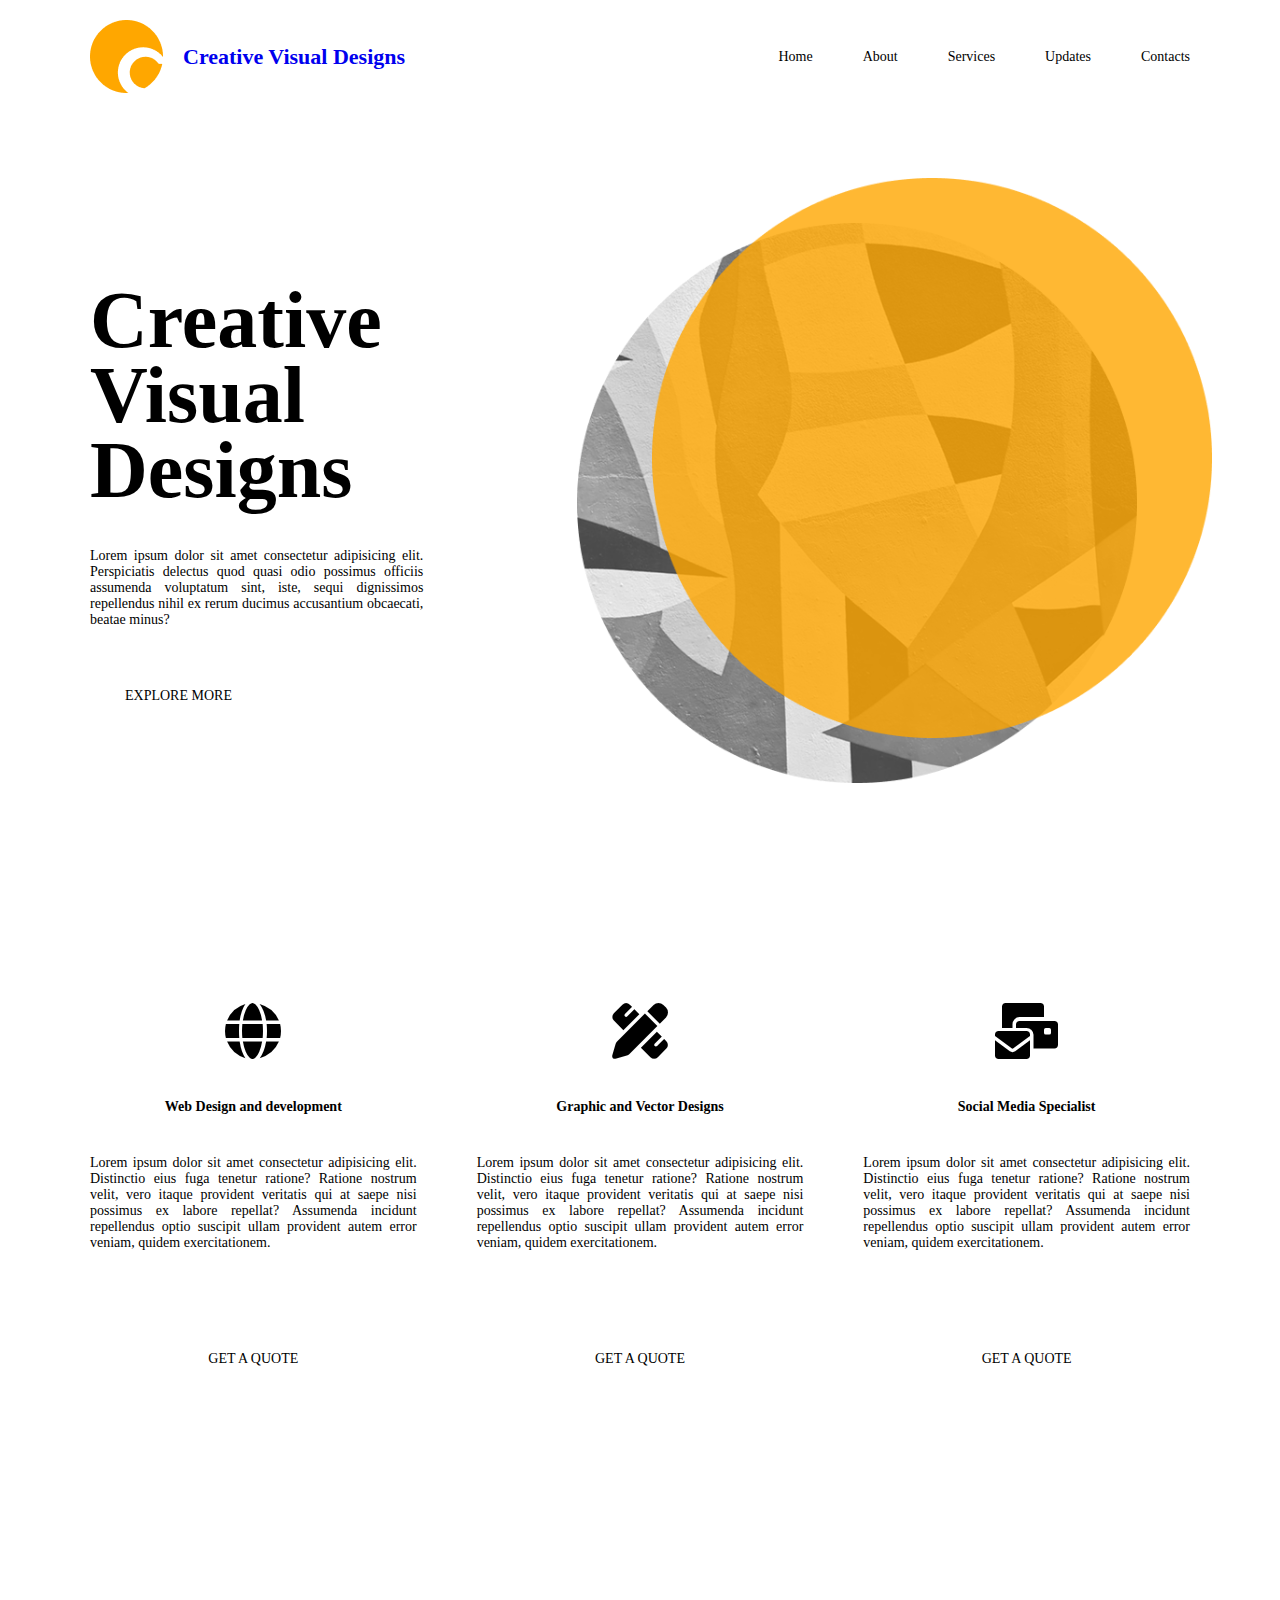
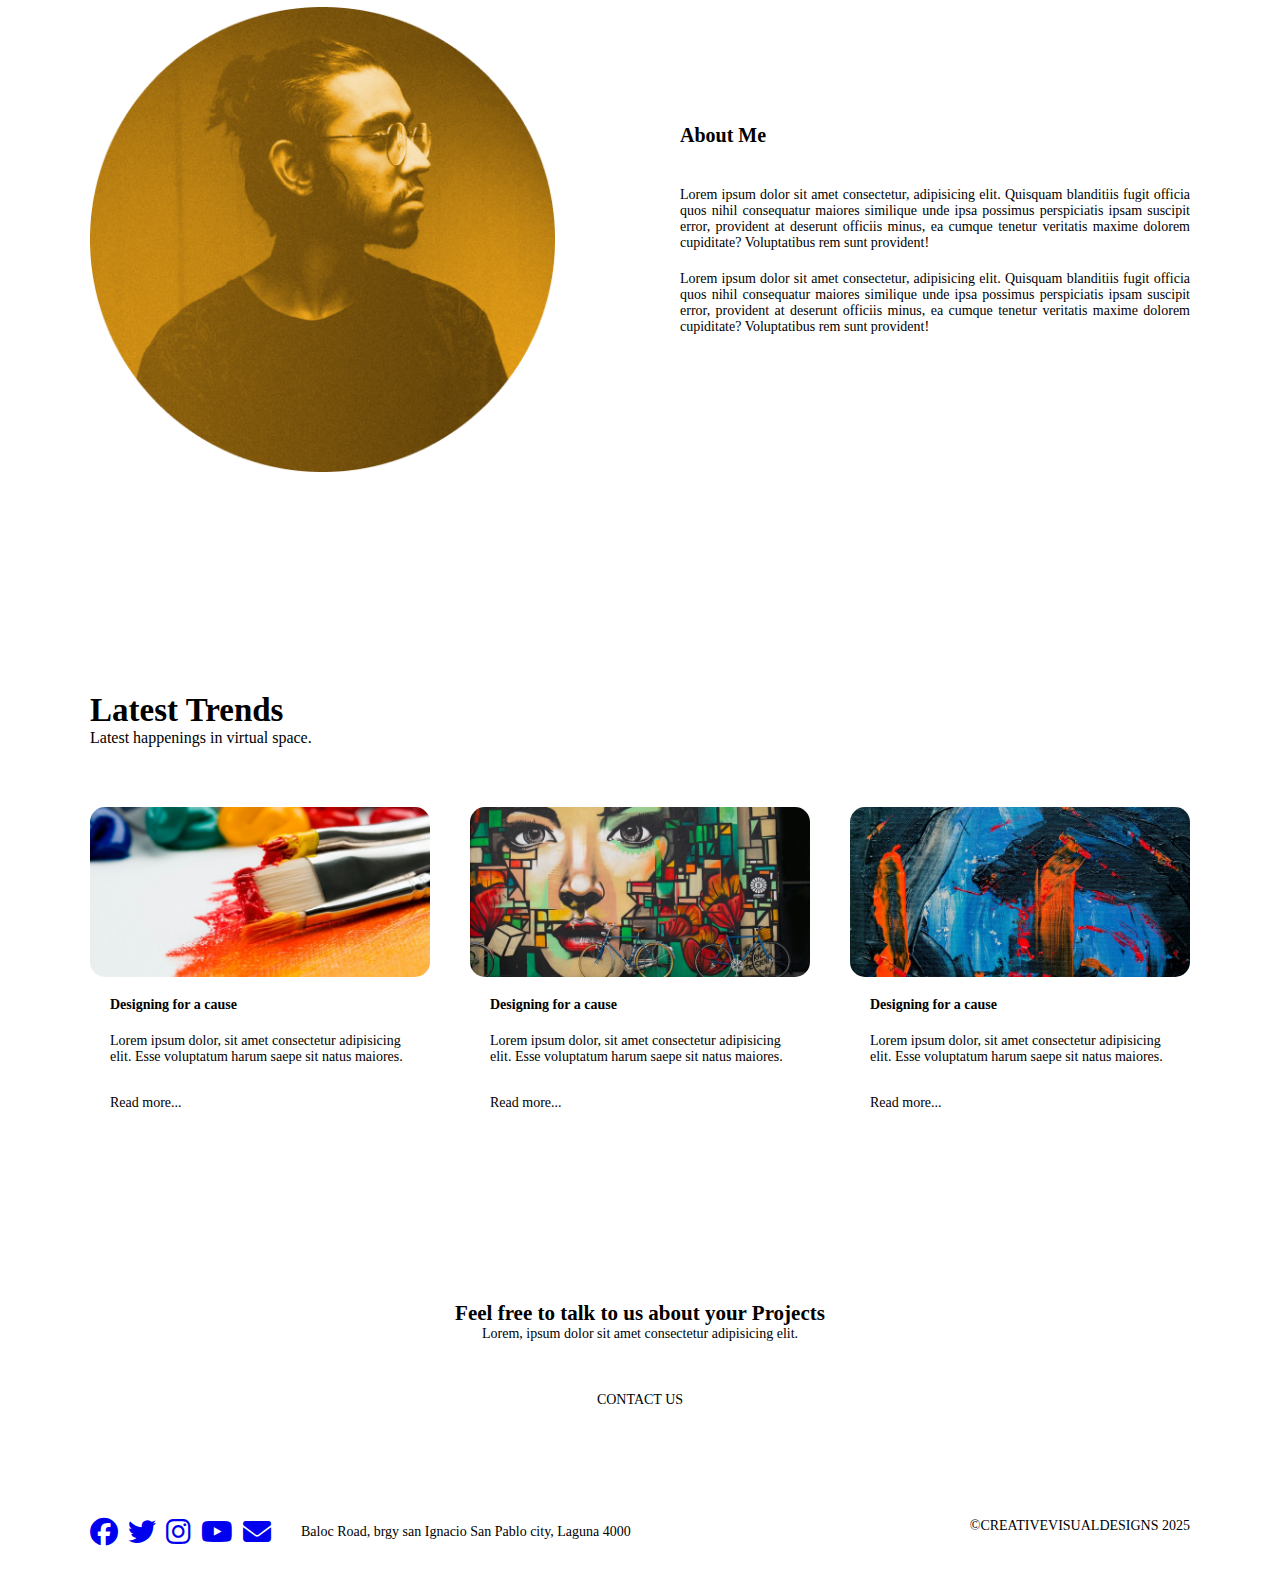
<file: index.html>
<!DOCTYPE html>
<html lang="en">
  <head>
    <meta charset="UTF-8" />
    <link rel="icon" href="./favicon.ico" />
    <meta name="viewport" content="width=device-width, initial-scale=1.0" />
    <meta
      name="description"
      content="Creative Visual Design (CVD) is a platformm for showcasing creative coding projects and visual designs."
    />

    <title>Creative Visual Designs - Homes</title>
    <link rel="stylesheet" href="./style.css" />
    <link
      rel="stylesheet"
      href="https://cdnjs.cloudflare.com/ajax/libs/font-awesome/6.7.2/css/all.min.css"
    />
  </head>

  <body>
    <header>
      <div class="container">
        <div class="navbar">
          <a href="#">
            <div class="navbar__logo">
              <img
                src="./img/Brand.png"
                alt="CVD Logo"
                class="navbar__logo_image"
              />
              <span class="navbar__logo__title">
                Creative <span>Visual</span> Designs
              </span>
            </div>
          </a>
          <nav class="navbar__nav">
            <ul class="navbar__nav__list">
              <li
                class="navbar__nav__list__item navbar__nav__list__item--active"
              >
                <a href="#">Home</a>
              </li>
              <li class="navbar__nav__list__item">
                <a href="#">About</a>
              </li>
              <li class="navbar__nav__list__item">
                <a href="#">Services</a>
              </li>
              <li class="navbar__nav__list__item">
                <a href="#">Updates</a>
              </li>
              <li class="navbar__nav__list__item">
                <a href="#">Contacts</a>
              </li>
            </ul>
          </nav>
          <button class="navbar__burger-button">
            <span></span>
            <span></span>
            <span></span>
          </button>
        </div>
      </div>
    </header>
    <section class="banner">
      <div class="container">
        <div class="banner__wrapper">
          <div class="banner__title">
            <h1>Creative Visual Designs</h1>
            <p>
              Lorem ipsum dolor sit amet consectetur adipisicing elit.
              Perspiciatis delectus quod quasi odio possimus officiis assumenda
              voluptatum sint, iste, sequi dignissimos repellendus nihil ex
              rerum ducimus accusantium obcaecati, beatae minus?
            </p>
            <a class="btn btn--primary" href="#">explore more</a>
          </div>
          <div class="banner__image">
            <img src="./img/banner2.png" alt="Circle Abstract Banner Image" />
            <img src="./img/banner1.png" alt="Yellow Banner Image" />
          </div>
        </div>
      </div>
    </section>

    <section class="services">
      <div class="container">
        <div class="services__wrapper">
          <div class="services__item">
            <i class="fa-solid fa-globe fa-4x"></i>
            <h3>Web Design and development</h3>
            <p>
              Lorem ipsum dolor sit amet consectetur adipisicing elit.
              Distinctio eius fuga tenetur ratione? Ratione nostrum velit, vero
              itaque provident veritatis qui at saepe nisi possimus ex labore
              repellat? Assumenda incidunt repellendus optio suscipit ullam
              provident autem error veniam, quidem exercitationem.
            </p>
            <a href="#" class="btn btn--primary">get a quote</a>
          </div>

          <div class="services__item">
            <i class="fa-solid fa-pen-ruler fa-4x"></i>
            <h3>Graphic and Vector Designs</h3>
            <p>
              Lorem ipsum dolor sit amet consectetur adipisicing elit.
              Distinctio eius fuga tenetur ratione? Ratione nostrum velit, vero
              itaque provident veritatis qui at saepe nisi possimus ex labore
              repellat? Assumenda incidunt repellendus optio suscipit ullam
              provident autem error veniam, quidem exercitationem.
            </p>
            <a href="#" class="btn btn--primary">get a quote</a>
          </div>

          <div class="services__item">
            <i class="fa-solid fa-envelopes-bulk fa-4x"></i>
            <h3>Social Media Specialist</h3>
            <p>
              Lorem ipsum dolor sit amet consectetur adipisicing elit.
              Distinctio eius fuga tenetur ratione? Ratione nostrum velit, vero
              itaque provident veritatis qui at saepe nisi possimus ex labore
              repellat? Assumenda incidunt repellendus optio suscipit ullam
              provident autem error veniam, quidem exercitationem.
            </p>
            <a href="#" class="btn btn--primary">get a quote</a>
          </div>
        </div>
      </div>
    </section>

    <section class="about">
      <div class="container">
        <div class="about__wrapper">
          <div class="about__image">
            <img src="./img/home-about.png" alt="About Image" />
          </div>
          <div class="about__description">
            <h2>About Me</h2>
            <p>
              Lorem ipsum dolor sit amet consectetur, adipisicing elit. Quisquam
              blanditiis fugit officia quos nihil consequatur maiores similique
              unde ipsa possimus perspiciatis ipsam suscipit error, provident at
              deserunt officiis minus, ea cumque tenetur veritatis maxime
              dolorem cupiditate? Voluptatibus rem sunt provident!
            </p>
            <p>
              Lorem ipsum dolor sit amet consectetur, adipisicing elit. Quisquam
              blanditiis fugit officia quos nihil consequatur maiores similique
              unde ipsa possimus perspiciatis ipsam suscipit error, provident at
              deserunt officiis minus, ea cumque tenetur veritatis maxime
              dolorem cupiditate? Voluptatibus rem sunt provident!
            </p>
          </div>
        </div>
      </div>
    </section>

    <section class="trends">
      <div class="container">
        <div class="trends__title">
          <h2>Latest Trends</h2>
          <p>Latest happenings in virtual space.</p>
        </div>
        <div class="trends__wrapper">
          <div class="article-card">
            <div class="article-card__image">
              <img src="./img/trend1.png" alt="Picture of a paint brush" />
            </div>
            <div class="article-card__description">
              <h3>Designing for a cause</h3>
              <p>
                Lorem ipsum dolor, sit amet consectetur adipisicing elit. Esse
                voluptatum harum saepe sit natus maiores.
              </p>
              <a href="#">Read more...</a>
            </div>
          </div>
          <div class="article-card">
            <div class="article-card__image">
              <img
                src="./img/trend2.png"
                alt="Picture of a girl in a painting"
              />
            </div>
            <div class="article-card__description">
              <h3>Designing for a cause</h3>
              <p>
                Lorem ipsum dolor, sit amet consectetur adipisicing elit. Esse
                voluptatum harum saepe sit natus maiores.
              </p>
              <a href="#">Read more...</a>
            </div>
          </div>
          <div class="article-card">
            <div class="article-card__image">
              <img src="./img/trend3.png" alt="Picture of a painting" />
            </div>
            <div class="article-card__description">
              <h3>Designing for a cause</h3>
              <p>
                Lorem ipsum dolor, sit amet consectetur adipisicing elit. Esse
                voluptatum harum saepe sit natus maiores.
              </p>
              <a href="#">Read more...</a>
            </div>
          </div>
        </div>
      </div>
    </section>

    <section class="contact-us">
      <div class="container">
        <h2>Feel free to talk to us about your Projects</h2>
        <p>Lorem, ipsum dolor sit amet consectetur adipisicing elit.</p>
        <a class="btn btn--dark" href="#">contact us</a>
      </div>
    </section>

    <footer>
      <div class="container">
        <div class="footer">
          <div class="footer__contact">
            <div class="footer__social-media-list">
              <ul>
                <li>
                  <a href="#">
                    <i class="fa-brands fa-facebook fa-2x"></i>
                  </a>
                </li>
                <li>
                  <a href="#">
                    <i class="fa-brands fa-twitter fa-2x"></i>
                  </a>
                </li>
                <li>
                  <a href="#">
                    <i class="fa-brands fa-instagram fa-2x"></i>
                  </a>
                </li>
                <li>
                  <a href="#">
                    <i class="fa-brands fa-youtube fa-2x"></i>
                  </a>
                </li>
                <li>
                  <a href="#">
                    <i class="fa-solid fa-envelope fa-2x"></i>
                  </a>
                </li>
              </ul>
            </div>
            <div class="footer__office-address">
              <p>Baloc Road, brgy san Ignacio San Pablo city, Laguna 4000</p>
            </div>
          </div>
          <div class="footer__trademark">
            <p>&copy;CREATIVEVISUALDESIGNS 2025</p>
          </div>
        </div>
      </div>
    </footer>
    <script>
      const burgerButton = document.querySelector(".navbar__burger-button");
      const nav = document.querySelector(".navbar__nav");
      const body = document.body;

      console.log(burgerButton);
      console.log(nav);
      console.log(body);

      burgerButton.addEventListener("click", () => {
        burgerButton.classList.toggle("open");
        nav.classList.toggle("open");
        body.classList.toggle("no-scroll");
      });
    </script>
  </body>
</html>
</file>
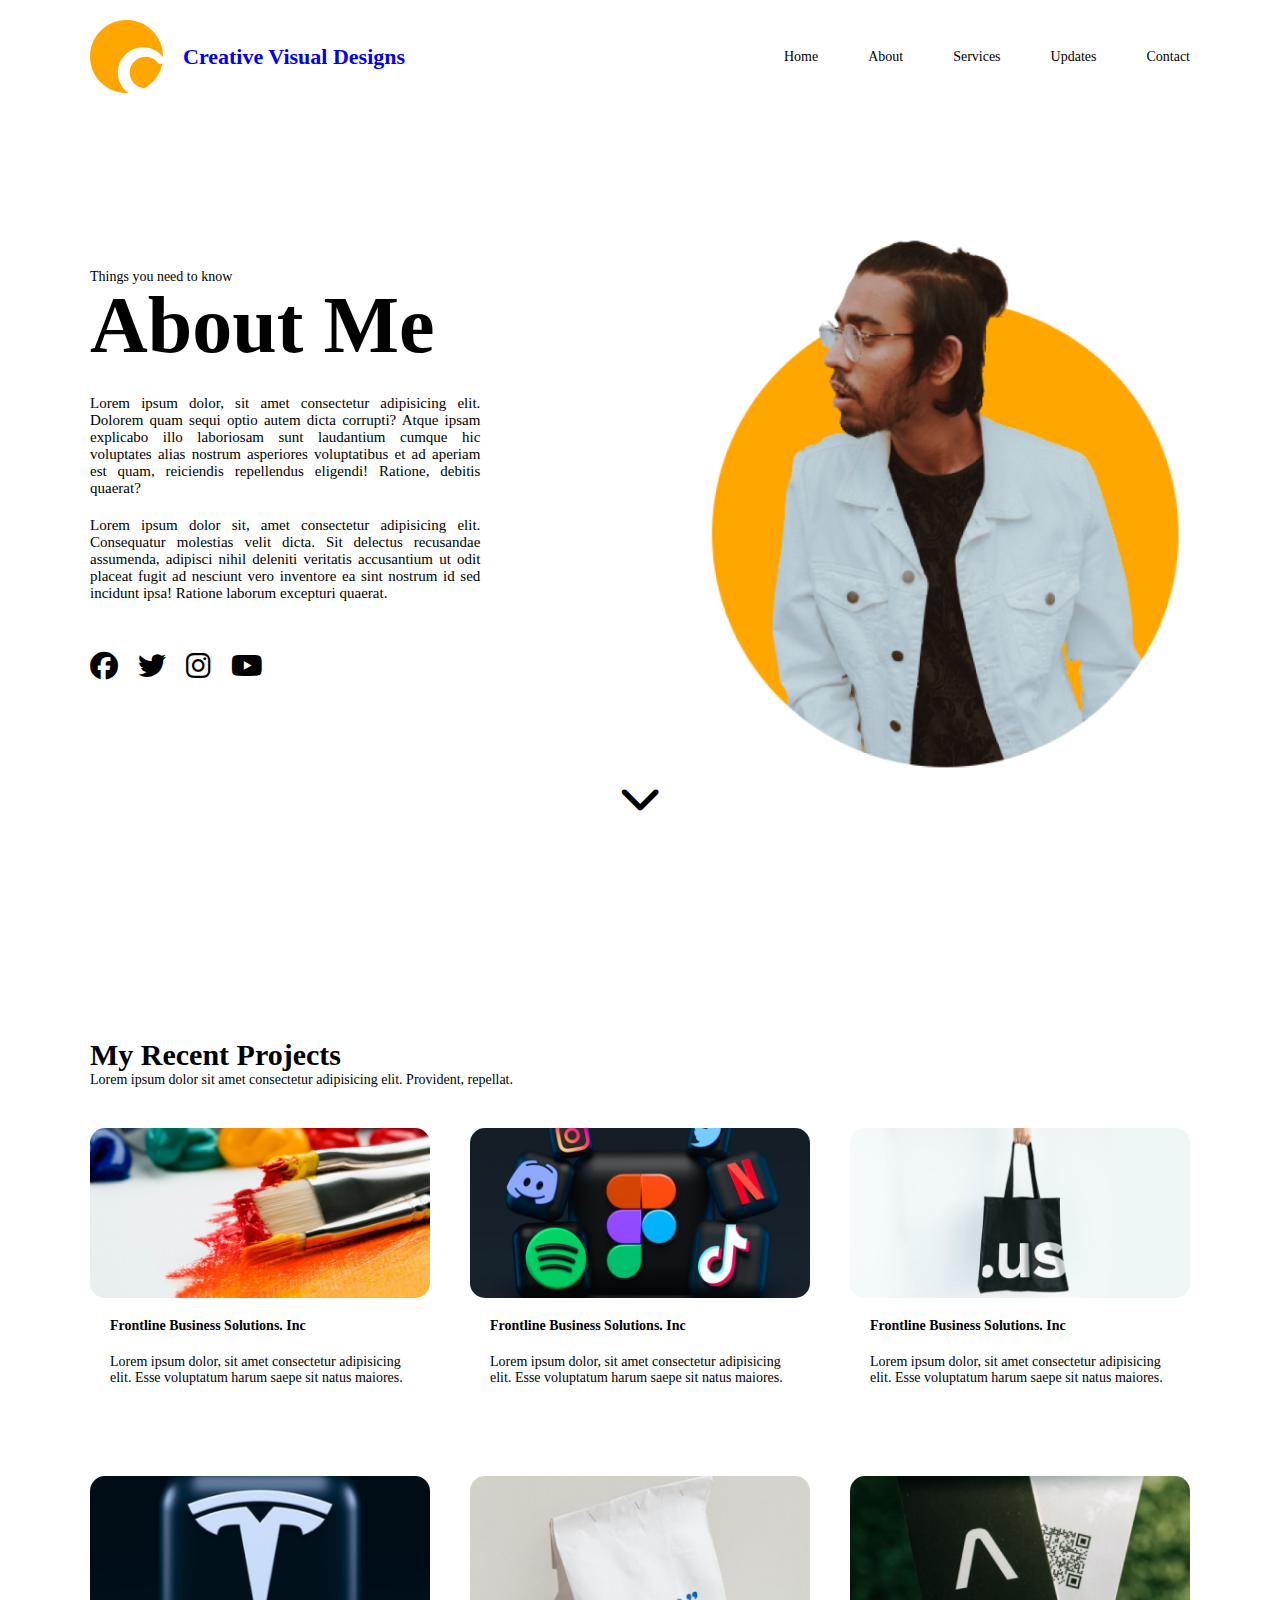
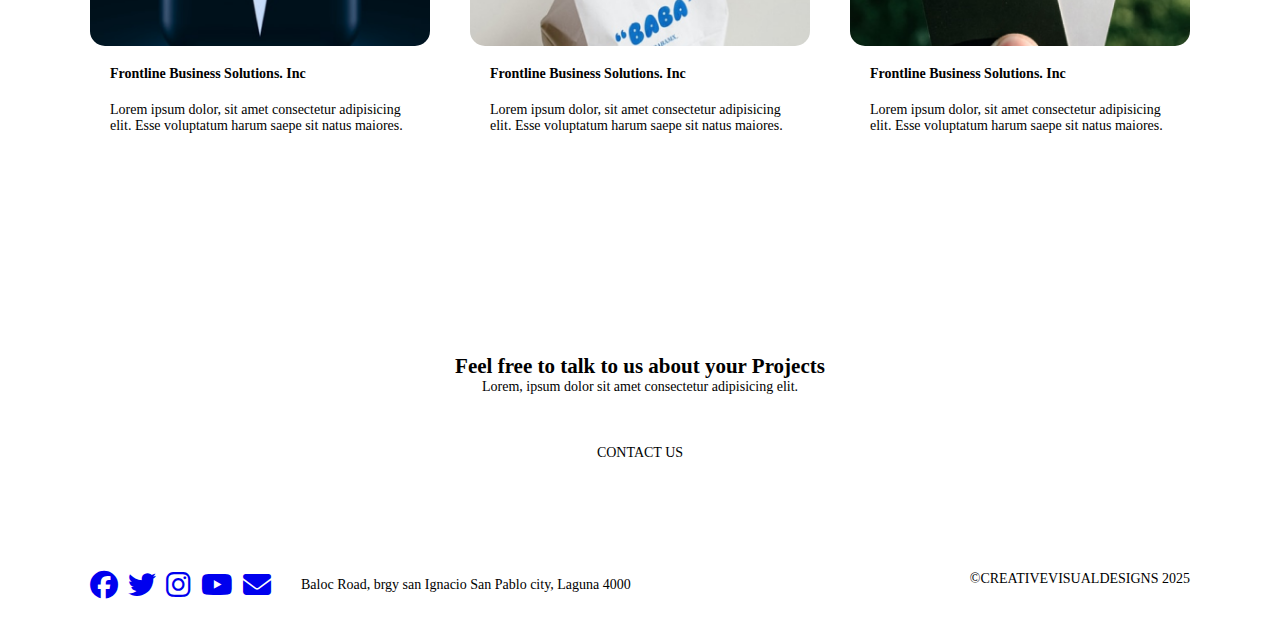
<file: about.html>
<!DOCTYPE html>
<html lang="en">
  <head>
    <meta charset="UTF-8" />
    <link rel="icon" href="./favicon.ico" />
    <meta name="viewport" content="width=device-width, initial-scale=1.0" />
    <meta
      name="description"
      content="Creative Visual Design (CVD) is a platformm for showcasing creative coding projects and visual designs."
    />

    <title>Creative Visual Designs - About</title>
    <link rel="stylesheet" href="./style.css" />
    <link
      rel="stylesheet"
      href="https://cdnjs.cloudflare.com/ajax/libs/font-awesome/6.7.2/css/all.min.css"
    />
  </head>
  <body>
    <header>
      <div class="container">
        <div class="navbar">
          <a href="#">
            <div class="navbar__logo">
              <img
                src="./img/Brand.png"
                alt="CVD Logo"
                class="navbar__logo_image"
              />
              <span class="navbar__logo__title">
                Creative <span>Visual</span> Designs
              </span>
            </div>
          </a>
          <nav class="navbar__nav">
            <ul class="navbar__nav__list">
              <li class="navbar__nav__list__item">
                <a href="#">Home</a>
              </li>
              <li
                class="navbar__nav__list__item navbar__nav__list__item--active"
              >
                <a href="#">About</a>
              </li>
              <li class="navbar__nav__list__item">
                <a href="#">Services</a>
              </li>
              <li class="navbar__nav__list__item">
                <a href="#">Updates</a>
              </li>
              <li class="navbar__nav__list__item">
                <a href="#">Contact</a>
              </li>
            </ul>
          </nav>
          <button class="navbar__burger-button">
            <span></span>
            <span></span>
            <span></span>
          </button>
        </div>
      </div>
    </header>

    <section class="about-banner">
      <div class="container">
        <div class="about-banner__wrapper">
          <div class="about-banner__description">
            <span
              >Things you need to know
              <h1>About Me</h1></span
            >

            <p>
              Lorem ipsum dolor, sit amet consectetur adipisicing elit. Dolorem
              quam sequi optio autem dicta corrupti? Atque ipsam explicabo illo
              laboriosam sunt laudantium cumque hic voluptates alias nostrum
              asperiores voluptatibus et ad aperiam est quam, reiciendis
              repellendus eligendi! Ratione, debitis quaerat?
            </p>
            <p>
              Lorem ipsum dolor sit, amet consectetur adipisicing elit.
              Consequatur molestias velit dicta. Sit delectus recusandae
              assumenda, adipisci nihil deleniti veritatis accusantium ut odit
              placeat fugit ad nesciunt vero inventore ea sint nostrum id sed
              incidunt ipsa! Ratione laborum excepturi quaerat.
            </p>

            <div class="about-banner__social-media-list">
              <ul>
                <li>
                  <a href="#"><i class="fa-brands fa-facebook fa-2x"></i></a>
                </li>
                <li>
                  <a href="#"><i class="fa-brands fa-twitter fa-2x"></i></a>
                </li>
                <li>
                  <a href="#"><i class="fa-brands fa-instagram fa-2x"></i></a>
                </li>
                <li>
                  <a href="#"><i class="fa-brands fa-youtube fa-2x"></i></a>
                </li>
              </ul>
            </div>
          </div>

          <div class="about-banner__image">
            <img
              src="./img/about me 1.png"
              alt="A picture of a man wearing glasses looking on the left"
            />
          </div>
        </div>
        <div class="about-banner__arrow-down">
          <i class="fa-solid fa-chevron-down fa-3x"></i>
        </div>
      </div>
    </section>

    <section class="recent-projects">
      <div class="container">
        <div class="recent-projects__title">
          <h2>My Recent Projects</h2>
          <p>
            Lorem ipsum dolor sit amet consectetur adipisicing elit. Provident,
            repellat.
          </p>
        </div>
        <div class="recent-projects__wrapper">
          <div class="article-card">
            <div class="article-card__image">
              <img src="./img/trend1.png" alt="Picture of a paint brush" />
            </div>
            <div class="article-card__description">
              <h3>Frontline Business Solutions. Inc</h3>
              <p>
                Lorem ipsum dolor, sit amet consectetur adipisicing elit. Esse
                voluptatum harum saepe sit natus maiores.
              </p>
            </div>
          </div>
          <div class="article-card">
            <div class="article-card__image">
              <img src="./img/project2.png" alt="Picture of a paint brush" />
            </div>
            <div class="article-card__description">
              <h3>Frontline Business Solutions. Inc</h3>
              <p>
                Lorem ipsum dolor, sit amet consectetur adipisicing elit. Esse
                voluptatum harum saepe sit natus maiores.
              </p>
            </div>
          </div>
          <div class="article-card">
            <div class="article-card__image">
              <img src="./img/project3.png" alt="Picture of a paint brush" />
            </div>
            <div class="article-card__description">
              <h3>Frontline Business Solutions. Inc</h3>
              <p>
                Lorem ipsum dolor, sit amet consectetur adipisicing elit. Esse
                voluptatum harum saepe sit natus maiores.
              </p>
            </div>
          </div>
          <div class="article-card">
            <div class="article-card__image">
              <img src="./img/project4.png" alt="Picture of a paint brush" />
            </div>
            <div class="article-card__description">
              <h3>Frontline Business Solutions. Inc</h3>
              <p>
                Lorem ipsum dolor, sit amet consectetur adipisicing elit. Esse
                voluptatum harum saepe sit natus maiores.
              </p>
            </div>
          </div>
          <div class="article-card">
            <div class="article-card__image">
              <img src="./img/project5.png" alt="Picture of a paint brush" />
            </div>
            <div class="article-card__description">
              <h3>Frontline Business Solutions. Inc</h3>
              <p>
                Lorem ipsum dolor, sit amet consectetur adipisicing elit. Esse
                voluptatum harum saepe sit natus maiores.
              </p>
            </div>
          </div>
          <div class="article-card">
            <div class="article-card__image">
              <img src="./img/project6.png" alt="Picture of a paint brush" />
            </div>
            <div class="article-card__description">
              <h3>Frontline Business Solutions. Inc</h3>
              <p>
                Lorem ipsum dolor, sit amet consectetur adipisicing elit. Esse
                voluptatum harum saepe sit natus maiores.
              </p>
            </div>
          </div>
        </div>
      </div>
    </section>

    <section class="contact-us">
      <div class="container">
        <h2>Feel free to talk to us about your Projects</h2>
        <p>Lorem, ipsum dolor sit amet consectetur adipisicing elit.</p>
        <a class="btn btn--dark" href="#">contact us</a>
      </div>
    </section>

    <footer>
      <div class="container">
        <div class="footer">
          <div class="footer__contact">
            <div class="footer__social-media-list">
              <ul>
                <li>
                  <a href="#">
                    <i class="fa-brands fa-facebook fa-2x"></i>
                  </a>
                </li>
                <li>
                  <a href="#">
                    <i class="fa-brands fa-twitter fa-2x"></i>
                  </a>
                </li>
                <li>
                  <a href="#">
                    <i class="fa-brands fa-instagram fa-2x"></i>
                  </a>
                </li>
                <li>
                  <a href="#">
                    <i class="fa-brands fa-youtube fa-2x"></i>
                  </a>
                </li>
                <li>
                  <a href="#">
                    <i class="fa-solid fa-envelope fa-2x"></i>
                  </a>
                </li>
              </ul>
            </div>
            <div class="footer__office-address">
              <p>Baloc Road, brgy san Ignacio San Pablo city, Laguna 4000</p>
            </div>
          </div>
          <div class="footer__trademark">
            <p>&copy;CREATIVEVISUALDESIGNS 2025</p>
          </div>
        </div>
      </div>
    </footer>

    <script>
      const burgerButton = document.querySelector(".navbar__burger-button");
      const nav = document.querySelector(".navbar__nav");
      const body = document.body

      console.log(burgerButton);
      console.log(nav);
      console.log(body);

      burgerButton.addEventListener("click", () => {
        burgerButton.classList.toggle("open");
        nav.classList.toggle("open");
        body.classList.toggle("no-scroll");
      });
    </script>
  </body>
</html>
</file>
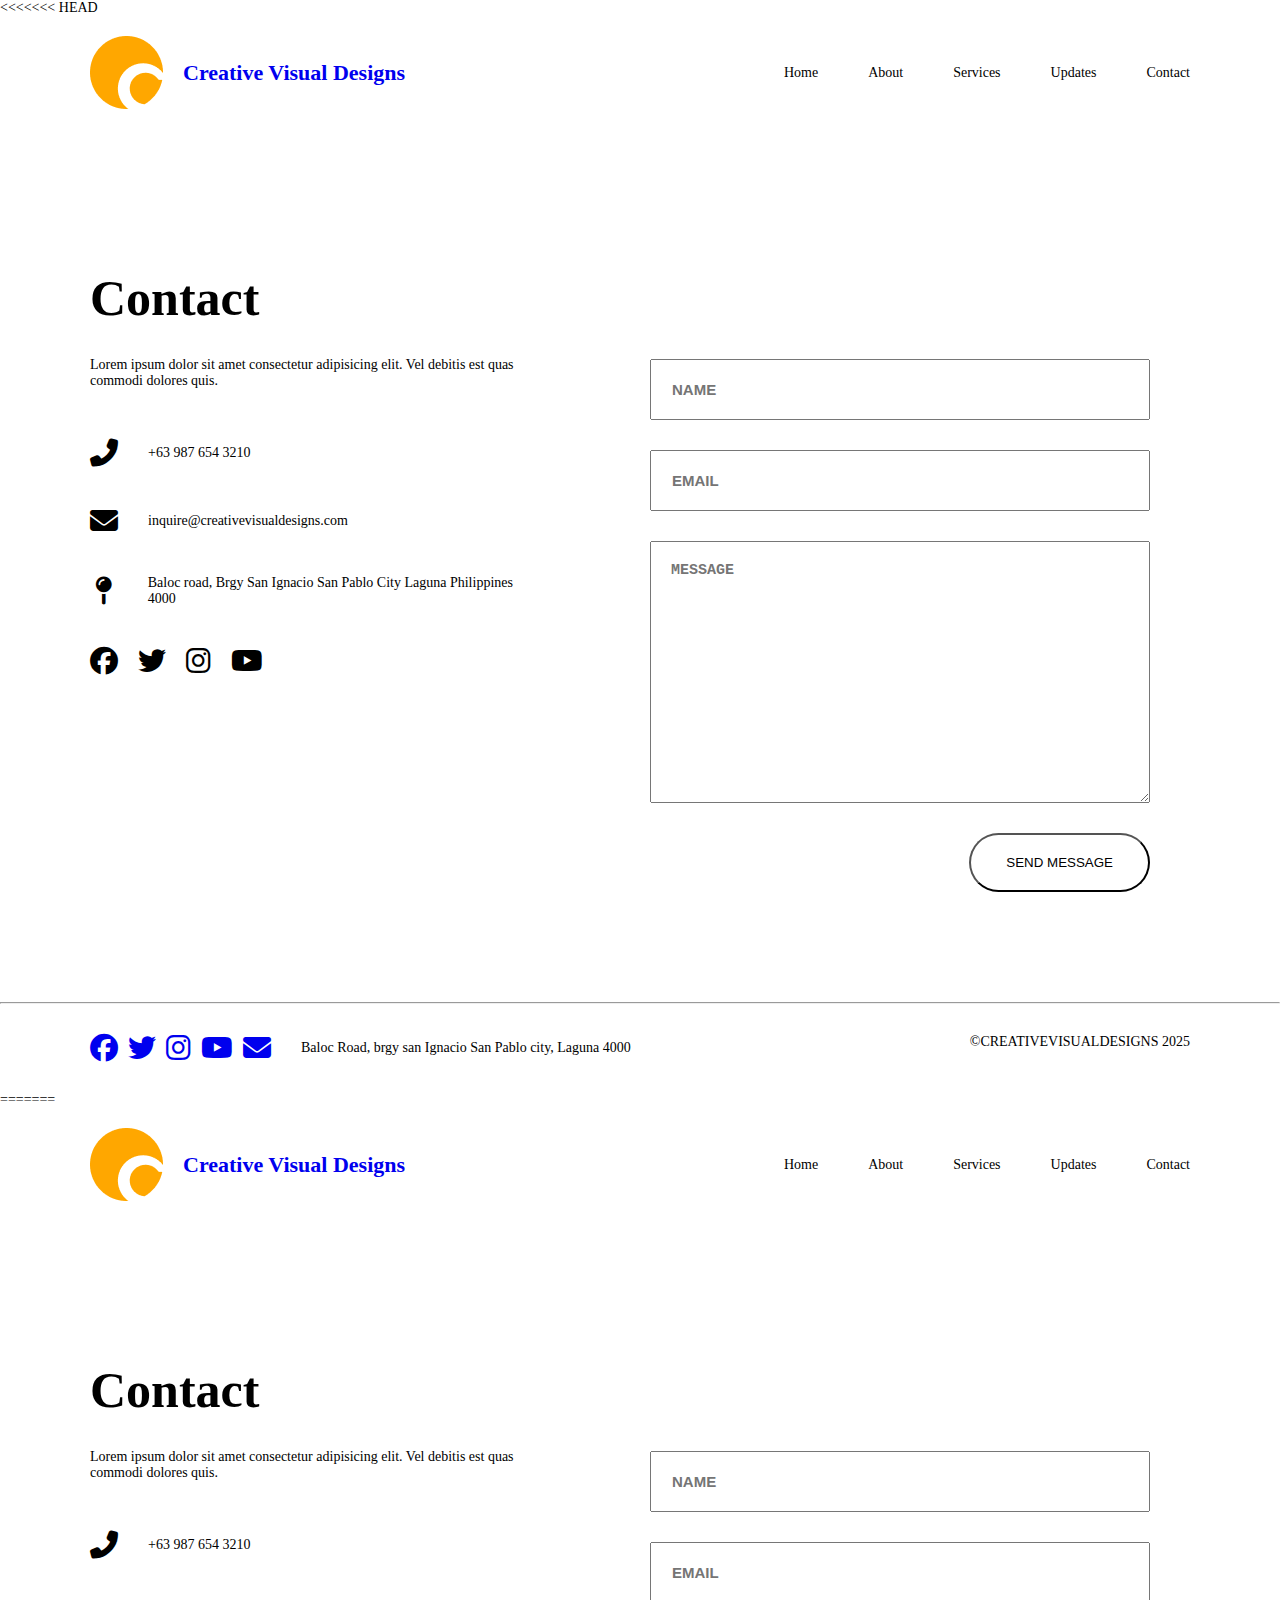
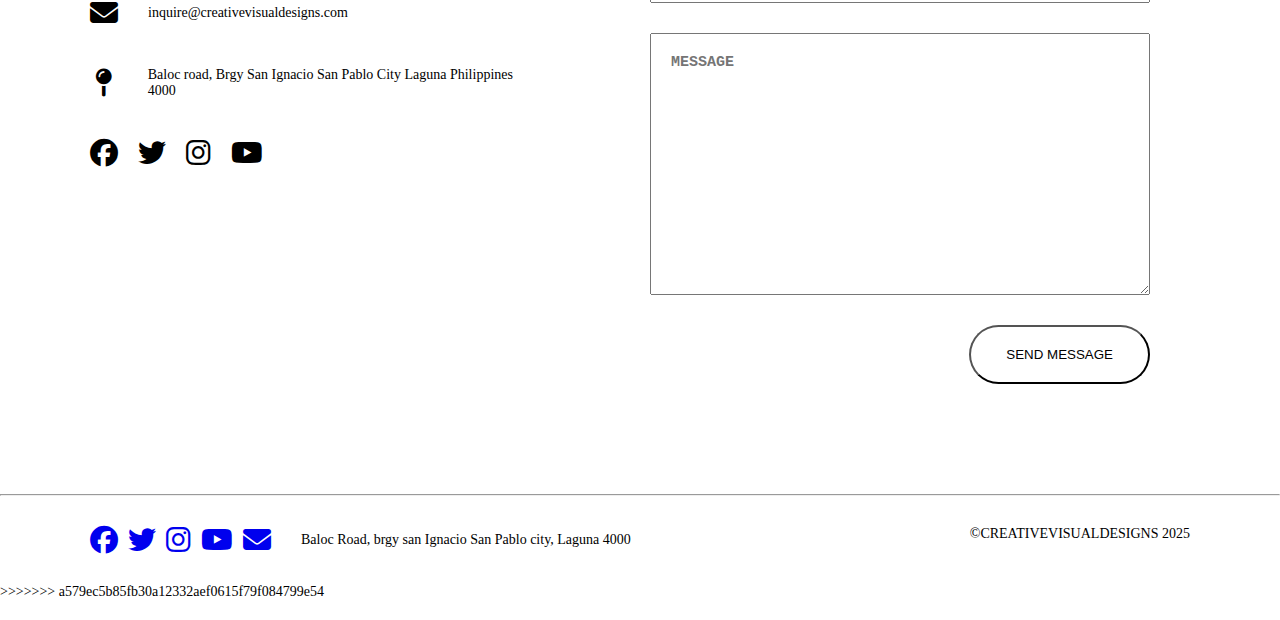
<file: contact.html>
<<<<<<< HEAD
<!DOCTYPE html>
<html lang="en">
  <head>
    <meta charset="UTF-8" />
    <link rel="icon" href="./favicon.ico" />
    <meta name="viewport" content="width=device-width, initial-scale=1.0" />
    <meta
      name="description"
      content="Creative Visual Design (CVD) is a platformm for showcasing creative coding projects and visual designs."
    />

    <title>Creative Visual Designs - Homes</title>
    <link rel="stylesheet" href="./style.css" />
    <link
      rel="stylesheet"
      href="https://cdnjs.cloudflare.com/ajax/libs/font-awesome/6.7.2/css/all.min.css"
    />
  </head>

  <body>
    <header>
      <div class="container">
        <div class="navbar">
          <a href="#">
            <div class="navbar__logo">
              <img
                src="./img/Brand.png"
                alt="CVD Logo"
                class="navbar__logo_image"
              />
              <span class="navbar__logo__title">
                Creative <span>Visual</span> Designs
              </span>
            </div>
          </a>
          <nav class="navbar__nav">
            <ul class="navbar__nav__list">
              <li class="navbar__nav__list__item">
                <a href="#">Home</a>
              </li>
              <li class="navbar__nav__list__item">
                <a href="#">About</a>
              </li>
              <li class="navbar__nav__list__item">
                <a href="#">Services</a>
              </li>
              <li class="navbar__nav__list__item">
                <a href="#">Updates</a>
              </li>
              <li
                class="navbar__nav__list__item navbar__nav__list__item--active"
              >
                <a href="#">Contact</a>
              </li>
            </ul>
          </nav>
          <button class="navbar__burger-button">
            <span></span>
            <span></span>
            <span></span>
          </button>
        </div>
      </div>
    </header>

    <!-- <section class="contact">
        <div class="container">    
            <div class="contact__wrapper">
                <div class="contact-info">
                    <div class="contact-title">
                        <h1>Contact</h1>
                        <h2>Lorem ipsum dolor, sit amet consectetur adipisicing elit. Eius explicabo sunt illo enim quasi reiciendis delectus est a, quibusdam sapiente!</h2>
                    </div>

                    <p>+63 987 654 3210</p>
                    <p>inquire@creativevisualdesigns.com</p>
                    <p>Baloc Road, brgy san Ignacio San Pablo city, Laguna Philippines 4000</p>

                    <div class="contact__social-media-list">
                        <ul>
                          <li>
                            <a href="#"><i class="fa-brands fa-facebook fa-2x"></i></a>
                          </li>
                          <li>
                            <a href="#"><i class="fa-brands fa-twitter fa-2x"></i></a>
                          </li>
                          <li>
                            <a href="#"><i class="fa-brands fa-instagram fa-2x"></i></a>
                          </li>
                          <li>
                            <a href="#"><i class="fa-brands fa-youtube fa-2x"></i></a>
                          </li>
                        </ul>
                      </div>
                </div>

                <div class="contact-form">
                    <form action="#">
                        <input type="text" placeholder="NAME" />
                        <input type="email" placeholder="EMAIL" />
                        <textarea name="" id="" placeholder="MESSAGE"></textarea>
                        <button type="submit">Send Message</button>
                    </form>
                </div>
            </div>
        </div>
    </section> -->

    <section class="contact">
      <div class="container">
        <div class="contact__wrapper">
          <div class="contact__details">
            <div class="contact__details__title">
              <h1>Contact</h1>
              <p>
                Lorem ipsum dolor sit amet consectetur adipisicing elit. Vel
                debitis est quas commodi dolores quis.
              </p>
            </div>
            <div class="contact__details__information">
              <ul>
                <li>
                  <i class="fa-solid fa-phone-flip fa-2x"></i
                  ><span>+63 987 654 3210</span>
                </li>
                <li>
                  <i class="fa-solid fa-envelope fa-2x"></i
                  ><span>inquire@creativevisualdesigns.com</span>
                </li>
                <li>
                  <i class="fa-solid fa-map-pin fa-2x"></i
                  ><span
                    >Baloc road, Brgy San Ignacio San Pablo City Laguna
                    Philippines 4000</span
                  >
                </li>
              </ul>
            </div>
            <div class="contact__details__socials">
              <ul>
                <li>
                  <a href="#"><i class="fa-brands fa-facebook fa-2x"></i></a>
                </li>
                <li>
                  <a href="#"><i class="fa-brands fa-twitter fa-2x"></i></a>
                </li>
                <li>
                  <a href="#"><i class="fa-brands fa-instagram fa-2x"></i></a>
                </li>
                <li>
                  <a href="#"><i class="fa-brands fa-youtube fa-2x"></i></a>
                </li>
              </ul>
            </div>
          </div>
          <div class="contact__form">
            <form class="form" action="#">
              <div class="form__wrapper">
                <input type="text" placeholder="NAME" />
              </div>
              <div class="form__wrapper">
                <input type="email" placeholder="EMAIL" />
              </div>
              <div class="form__wrapper">
                <textarea
                  cols="30"
                  rows="10"
                  name=""
                  id=""
                  placeholder="MESSAGE"
                ></textarea>
              </div>
              <button class="btn btn--primary" type="submit">
                send message
              </button>
            </form>
          </div>
        </div>
      </div>
    </section>

    <hr />

    <footer>
      <div class="container">
        <div class="footer">
          <div class="footer__contact">
            <div class="footer__social-media-list">
              <ul>
                <li>
                  <a href="#">
                    <i class="fa-brands fa-facebook fa-2x"></i>
                  </a>
                </li>
                <li>
                  <a href="#">
                    <i class="fa-brands fa-twitter fa-2x"></i>
                  </a>
                </li>
                <li>
                  <a href="#">
                    <i class="fa-brands fa-instagram fa-2x"></i>
                  </a>
                </li>
                <li>
                  <a href="#">
                    <i class="fa-brands fa-youtube fa-2x"></i>
                  </a>
                </li>
                <li>
                  <a href="#">
                    <i class="fa-solid fa-envelope fa-2x"></i>
                  </a>
                </li>
              </ul>
            </div>
            <div class="footer__office-address">
              <p>Baloc Road, brgy san Ignacio San Pablo city, Laguna 4000</p>
            </div>
          </div>
          <div class="footer__trademark">
            <p>&copy;CREATIVEVISUALDESIGNS 2025</p>
          </div>
        </div>
      </div>
    </footer>

    <script>
      const burgerButton = document.querySelector(".navbar__burger-button");
      const nav = document.querySelector(".navbar__nav");
      const body = document.body;

      console.log(burgerButton);
      console.log(nav);
      console.log(body);

      burgerButton.addEventListener("click", () => {
        burgerButton.classList.toggle("open");
        nav.classList.toggle("open");
        body.classList.toggle("no-scroll");
      });
    </script>
  </body>
</html>
=======
<!DOCTYPE html>
<html lang="en">
  <head>
    <meta charset="UTF-8" />
    <link rel="icon" href="./favicon.ico" />
    <meta name="viewport" content="width=device-width, initial-scale=1.0" />
    <meta
      name="description"
      content="Creative Visual Design (CVD) is a platformm for showcasing creative coding projects and visual designs."
    />

    <title>Creative Visual Designs - Homes</title>
    <link rel="stylesheet" href="./style.css" />
    <link
      rel="stylesheet"
      href="https://cdnjs.cloudflare.com/ajax/libs/font-awesome/6.7.2/css/all.min.css"
    />
  </head>

  <body>
    <header>
      <div class="container">
        <div class="navbar">
          <a href="#">
            <div class="navbar__logo">
              <img
                src="./img/Brand.png"
                alt="CVD Logo"
                class="navbar__logo_image"
              />
              <span class="navbar__logo__title">
                Creative <span>Visual</span> Designs
              </span>
            </div>
          </a>
          <nav class="navbar__nav">
            <ul class="navbar__nav__list">
              <li class="navbar__nav__list__item">
                <a href="#">Home</a>
              </li>
              <li class="navbar__nav__list__item">
                <a href="#">About</a>
              </li>
              <li class="navbar__nav__list__item">
                <a href="#">Services</a>
              </li>
              <li class="navbar__nav__list__item">
                <a href="#">Updates</a>
              </li>
              <li
                class="navbar__nav__list__item navbar__nav__list__item--active"
              >
                <a href="#">Contact</a>
              </li>
            </ul>
          </nav>
          <button class="navbar__burger-button">
            <span></span>
            <span></span>
            <span></span>
          </button>
        </div>
      </div>
    </header>

    <!-- <section class="contact">
        <div class="container">    
            <div class="contact__wrapper">
                <div class="contact-info">
                    <div class="contact-title">
                        <h1>Contact</h1>
                        <h2>Lorem ipsum dolor, sit amet consectetur adipisicing elit. Eius explicabo sunt illo enim quasi reiciendis delectus est a, quibusdam sapiente!</h2>
                    </div>

                    <p>+63 987 654 3210</p>
                    <p>inquire@creativevisualdesigns.com</p>
                    <p>Baloc Road, brgy san Ignacio San Pablo city, Laguna Philippines 4000</p>

                    <div class="contact__social-media-list">
                        <ul>
                          <li>
                            <a href="#"><i class="fa-brands fa-facebook fa-2x"></i></a>
                          </li>
                          <li>
                            <a href="#"><i class="fa-brands fa-twitter fa-2x"></i></a>
                          </li>
                          <li>
                            <a href="#"><i class="fa-brands fa-instagram fa-2x"></i></a>
                          </li>
                          <li>
                            <a href="#"><i class="fa-brands fa-youtube fa-2x"></i></a>
                          </li>
                        </ul>
                      </div>
                </div>

                <div class="contact-form">
                    <form action="#">
                        <input type="text" placeholder="NAME" />
                        <input type="email" placeholder="EMAIL" />
                        <textarea name="" id="" placeholder="MESSAGE"></textarea>
                        <button type="submit">Send Message</button>
                    </form>
                </div>
            </div>
        </div>
    </section> -->

    <section class="contact">
      <div class="container">
        <div class="contact__wrapper">
          <div class="contact__details">
            <div class="contact__details__title">
              <h1>Contact</h1>
              <p>
                Lorem ipsum dolor sit amet consectetur adipisicing elit. Vel
                debitis est quas commodi dolores quis.
              </p>
            </div>
            <div class="contact__details__information">
              <ul>
                <li>
                  <i class="fa-solid fa-phone-flip fa-2x"></i
                  ><span>+63 987 654 3210</span>
                </li>
                <li>
                  <i class="fa-solid fa-envelope fa-2x"></i
                  ><span>inquire@creativevisualdesigns.com</span>
                </li>
                <li>
                  <i class="fa-solid fa-map-pin fa-2x"></i
                  ><span
                    >Baloc road, Brgy San Ignacio San Pablo City Laguna
                    Philippines 4000</span
                  >
                </li>
              </ul>
            </div>
            <div class="contact__details__socials">
              <ul>
                <li>
                  <a href="#"><i class="fa-brands fa-facebook fa-2x"></i></a>
                </li>
                <li>
                  <a href="#"><i class="fa-brands fa-twitter fa-2x"></i></a>
                </li>
                <li>
                  <a href="#"><i class="fa-brands fa-instagram fa-2x"></i></a>
                </li>
                <li>
                  <a href="#"><i class="fa-brands fa-youtube fa-2x"></i></a>
                </li>
              </ul>
            </div>
          </div>
          <div class="contact__form">
            <form class="form" action="#">
              <div class="form__wrapper">
                <input type="text" placeholder="NAME" />
              </div>
              <div class="form__wrapper">
                <input type="email" placeholder="EMAIL" />
              </div>
              <div class="form__wrapper">
                <textarea
                  cols="30"
                  rows="10"
                  name=""
                  id=""
                  placeholder="MESSAGE"
                ></textarea>
              </div>
              <button class="btn btn--primary" type="submit">
                send message
              </button>
            </form>
          </div>
        </div>
      </div>
    </section>

    <hr />

    <footer>
      <div class="container">
        <div class="footer">
          <div class="footer__contact">
            <div class="footer__social-media-list">
              <ul>
                <li>
                  <a href="#">
                    <i class="fa-brands fa-facebook fa-2x"></i>
                  </a>
                </li>
                <li>
                  <a href="#">
                    <i class="fa-brands fa-twitter fa-2x"></i>
                  </a>
                </li>
                <li>
                  <a href="#">
                    <i class="fa-brands fa-instagram fa-2x"></i>
                  </a>
                </li>
                <li>
                  <a href="#">
                    <i class="fa-brands fa-youtube fa-2x"></i>
                  </a>
                </li>
                <li>
                  <a href="#">
                    <i class="fa-solid fa-envelope fa-2x"></i>
                  </a>
                </li>
              </ul>
            </div>
            <div class="footer__office-address">
              <p>Baloc Road, brgy san Ignacio San Pablo city, Laguna 4000</p>
            </div>
          </div>
          <div class="footer__trademark">
            <p>&copy;CREATIVEVISUALDESIGNS 2025</p>
          </div>
        </div>
      </div>
    </footer>

    <script>
      const burgerButton = document.querySelector(".navbar__burger-button");
      const nav = document.querySelector(".navbar__nav");
      const body = document.body;

      console.log(burgerButton);
      console.log(nav);
      console.log(body);

      burgerButton.addEventListener("click", () => {
        burgerButton.classList.toggle("open");
        nav.classList.toggle("open");
        body.classList.toggle("no-scroll");
      });
    </script>
  </body>
</html>
>>>>>>> a579ec5b85fb30a12332aef0615f79f084799e54
</file>
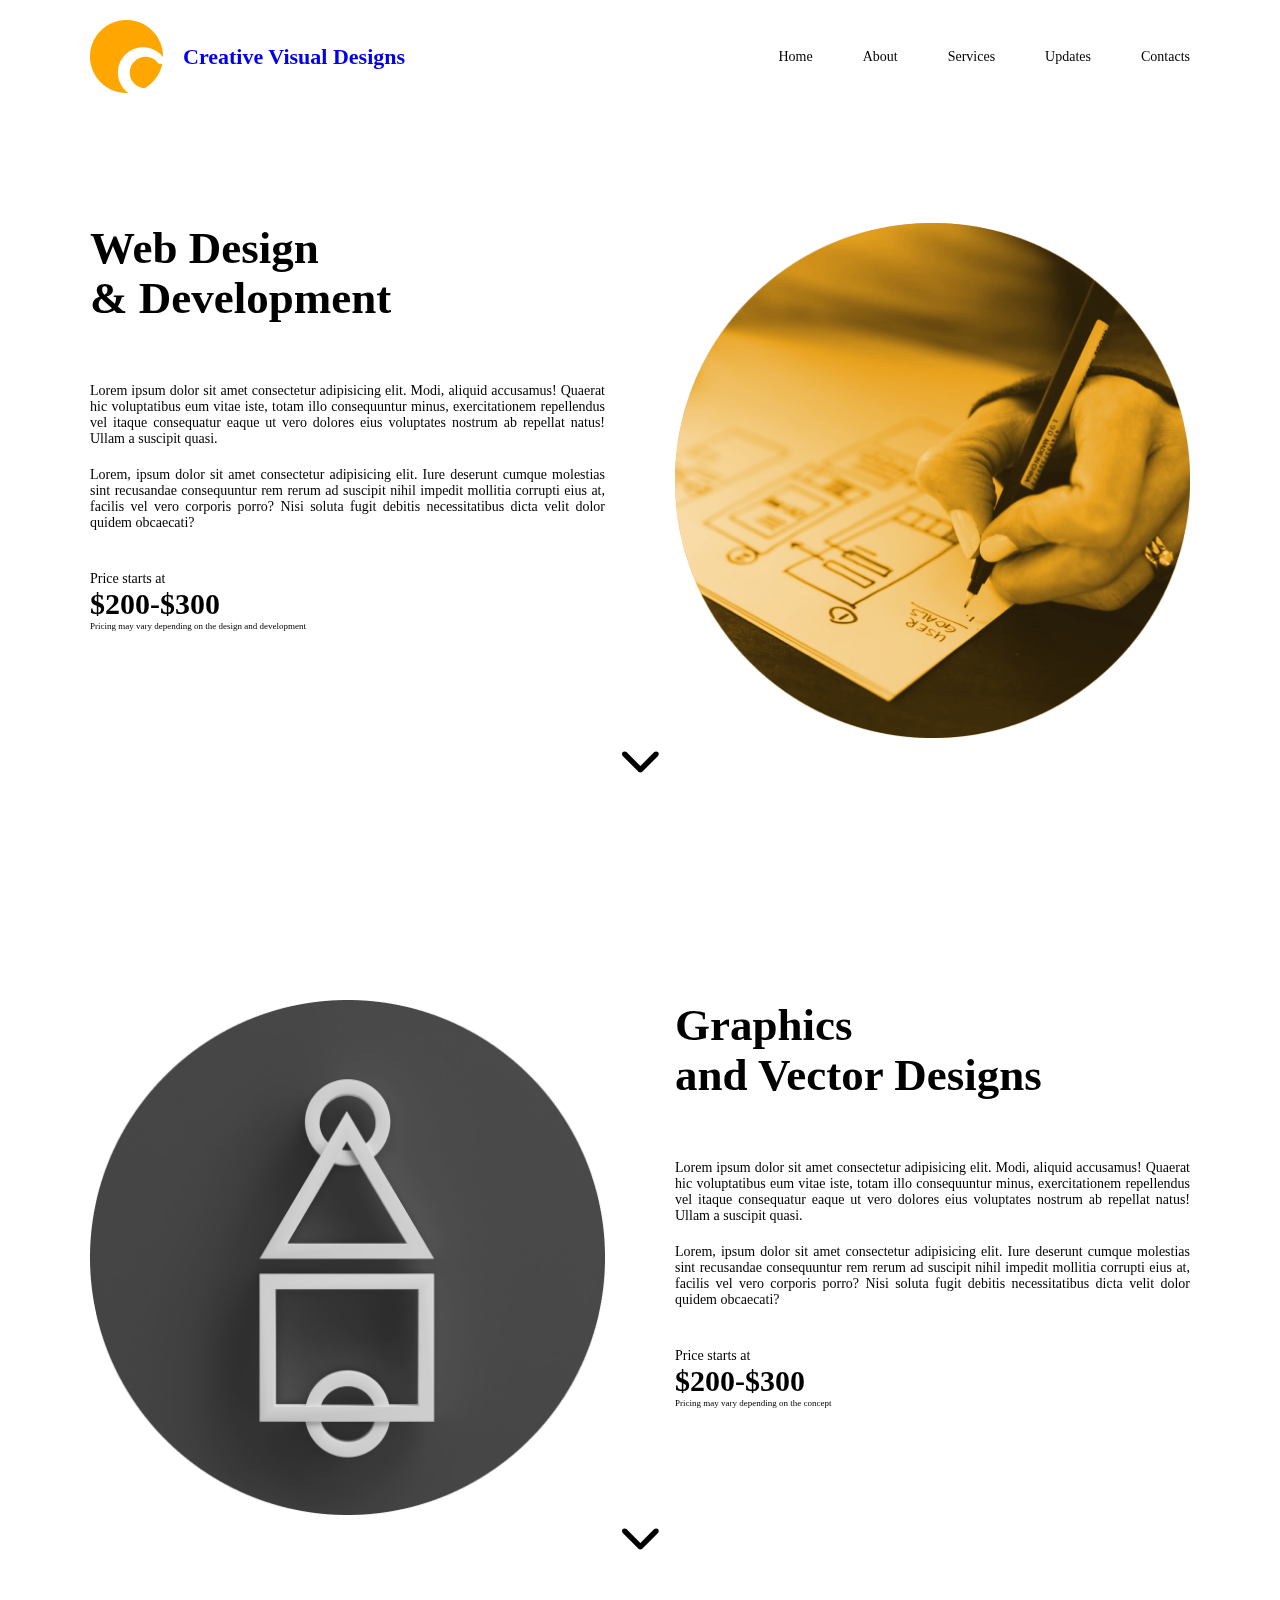
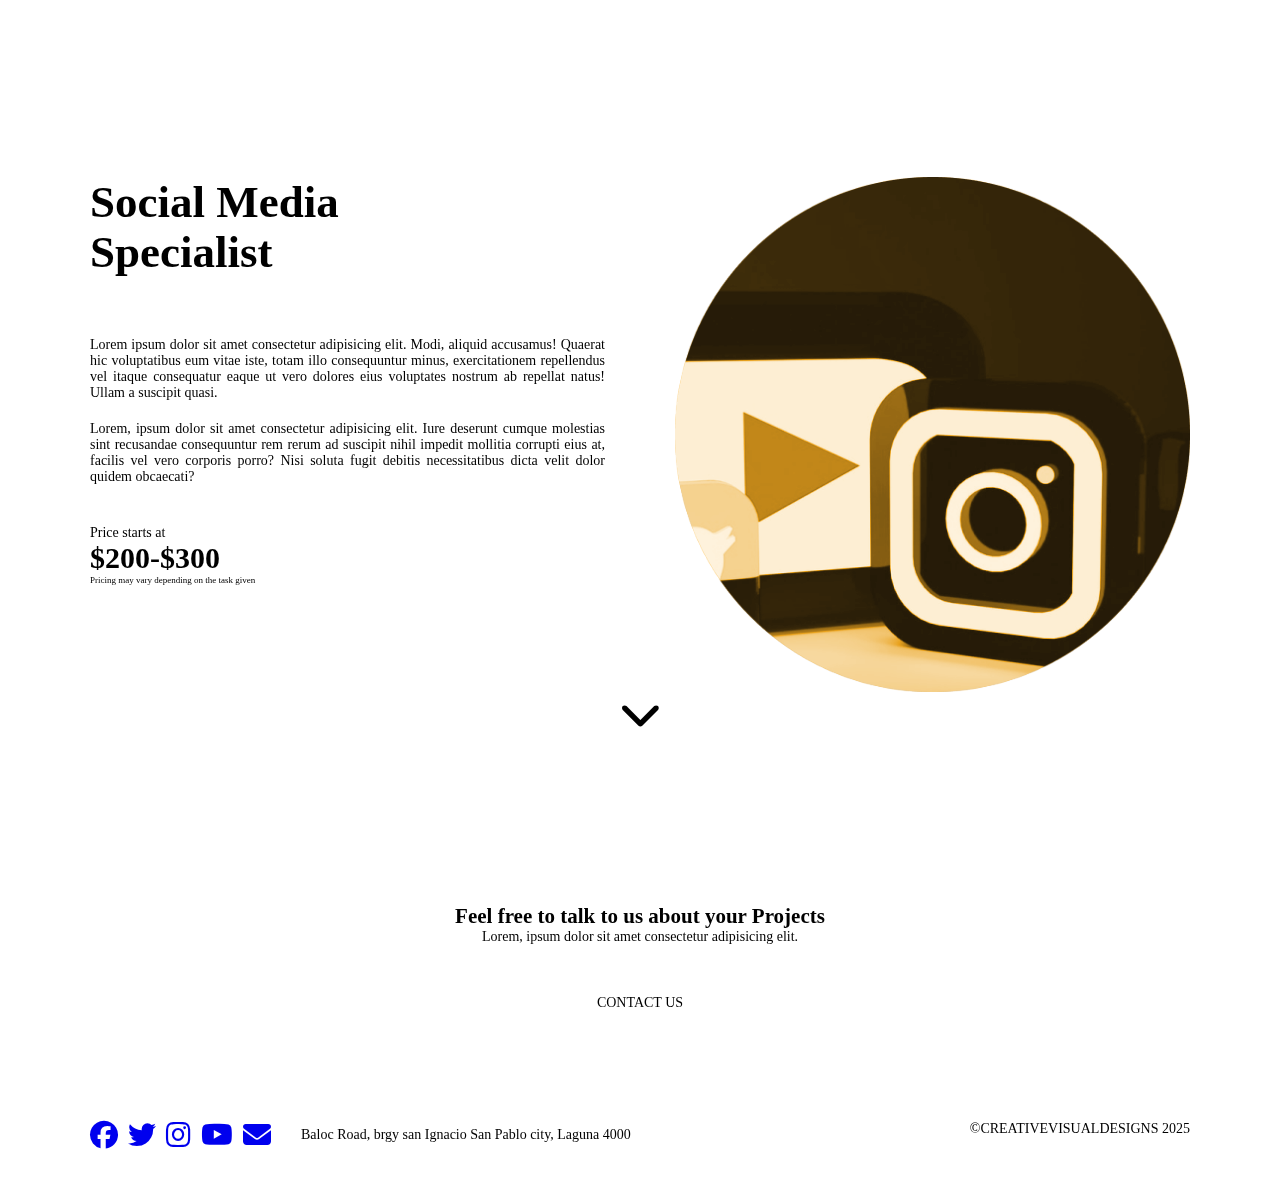
<file: services.html>
<!DOCTYPE html>
<html lang="en">
  <head>
    <meta charset="UTF-8" />
    <link rel="icon" href="./favicon.ico" />
    <meta name="viewport" content="width=device-width, initial-scale=1.0" />
    <meta
      name="description"
      content="Creative Visual Design (CVD) is a platformm for showcasing creative coding projects and visual designs."
    />

    <title>Creative Visual Designs - About</title>
    <link rel="stylesheet" href="./style.css" />
    <link
      rel="stylesheet"
      href="https://cdnjs.cloudflare.com/ajax/libs/font-awesome/6.7.2/css/all.min.css"
    />
  </head>
  <body>
    <header>
      <div class="container">
        <div class="navbar">
          <a href="#">
            <div class="navbar__logo">
              <img
                src="./img/Brand.png"
                alt="CVD Logo"
                class="navbar__logo_image"
              />
              <span class="navbar__logo__title">
                Creative <span>Visual</span> Designs
              </span>
            </div>
          </a>
          <nav class="navbar__nav">
            <ul class="navbar__nav__list">
              <li class="navbar__nav__list__item">
                <a href="#">Home</a>
              </li>
              <li
                class="navbar__nav__list__item "
              >
                <a href="#">About</a>
              </li>
              <li class="navbar__nav__list__item navbar__nav__list__item--active">
                <a href="#">Services</a>
              </li>
              <li class="navbar__nav__list__item ">
                <a href="#">Updates</a>
              </li>
              <li class="navbar__nav__list__item">
                <a href="#">Contacts</a>
              </li>
            </ul>
          </nav>
          <button class="navbar__burger-button">
            <span></span>
            <span></span>
            <span></span>
          </button>
        </div>
      </div>
    </header>
    
    <section class="service__item">
      <section class="service-graphics">
          <div class="container">
              <div class="service__wrapper">
                <div class="service__description">
                  <div class="service__title">
                      <h1>Web Design </h1>
                      <h1> & Development</h1>
                  </div>
                  <p>
                    Lorem ipsum dolor sit amet consectetur adipisicing elit. Modi,
                    aliquid accusamus! Quaerat hic voluptatibus eum vitae iste, totam
                    illo consequuntur minus, exercitationem repellendus vel itaque
                    consequatur eaque ut vero dolores eius voluptates nostrum ab
                    repellat natus! Ullam a suscipit quasi.
                  </p>
                  <p>
                    Lorem, ipsum dolor sit amet consectetur adipisicing elit. Iure
                    deserunt cumque molestias sint recusandae consequuntur rem rerum
                    ad suscipit nihil impedit mollitia corrupti eius at, facilis vel
                    vero corporis porro? Nisi soluta fugit debitis necessitatibus
                    dicta velit dolor quidem obcaecati?
                  </p>
      
                  <div class="service__price">
                    <span>Price starts at</span>
                    <h2>$200-$300</h2>
                    <h4>Pricing may vary depending on the design and development</h4>
                  </div>
                </div>
      
                <div class="services__image">
                  <img
                    src="./img/service1.png"
                    alt="Picture of a hand holding holding a pencil"
                  />
                  <img src="./img/banner1.png" alt="">  <!--absolute top 0  -->
                </div>
              </div>
              <div class="about-banner__arrow-down">
                <i class="fa-solid fa-chevron-down fa-3x"></i>
              </div>
            </div>
      </section>
  </section>

    <section class="service__item">
        <section class="service-graphics">
            <div class="container">
                <div class="service__wrapper">
                  <div class="service__description">
                    <div class="service__title">
                        <h1>Graphics </h1>
                        <h1> and Vector Designs</h1>
                    </div>
                    <p>
                      Lorem ipsum dolor sit amet consectetur adipisicing elit. Modi,
                      aliquid accusamus! Quaerat hic voluptatibus eum vitae iste, totam
                      illo consequuntur minus, exercitationem repellendus vel itaque
                      consequatur eaque ut vero dolores eius voluptates nostrum ab
                      repellat natus! Ullam a suscipit quasi.
                    </p>
                    <p>
                      Lorem, ipsum dolor sit amet consectetur adipisicing elit. Iure
                      deserunt cumque molestias sint recusandae consequuntur rem rerum
                      ad suscipit nihil impedit mollitia corrupti eius at, facilis vel
                      vero corporis porro? Nisi soluta fugit debitis necessitatibus
                      dicta velit dolor quidem obcaecati?
                    </p>
        
                    <div class="service__price">
                      <span>Price starts at</span>
                      <h2>$200-$300</h2>
                      <h4>Pricing may vary depending on the concept</h4>
                    </div>
                  </div>
        
                  <div class="service__image">
                    <img
                      src="./img/servicce2.png"
                      alt="Picture of a hand holding holding a pencil"
                    />
                  </div>
                </div>
                <div class="about-banner__arrow-down">
                  <i class="fa-solid fa-chevron-down fa-3x"></i>
                </div>
              </div>
        </section>
    </section>

    <section class="service__item">
        <section class="service-social">
            <div class="container">
            <div class="service__wrapper">
              <div class="service__description">
                <div class="service__title">
                    <h1>Social Media</h1>
                    <h1>Specialist</h1>
                </div>
                <p>
                  Lorem ipsum dolor sit amet consectetur adipisicing elit. Modi,
                  aliquid accusamus! Quaerat hic voluptatibus eum vitae iste, totam
                  illo consequuntur minus, exercitationem repellendus vel itaque
                  consequatur eaque ut vero dolores eius voluptates nostrum ab
                  repellat natus! Ullam a suscipit quasi.
                </p>
                <p>
                  Lorem, ipsum dolor sit amet consectetur adipisicing elit. Iure
                  deserunt cumque molestias sint recusandae consequuntur rem rerum
                  ad suscipit nihil impedit mollitia corrupti eius at, facilis vel
                  vero corporis porro? Nisi soluta fugit debitis necessitatibus
                  dicta velit dolor quidem obcaecati?
                </p>

                <div class="service__price">
                  <span>Price starts at</span>
                  <h2>$200-$300</h2>
                  <h4>Pricing may vary depending on the task given</h4>
                </div>
              </div>
    
               <div class="services__image"> <!--relative -->
                <img
                  src="./img/service3.png"
                  alt="Picture of a hand holding holding a pencil"
                />
                <img src="./img/banner1.png" alt="">  <!--absolute top 0  -->
              </div>
            </div>
            <div class="about-banner__arrow-down">
              <i class="fa-solid fa-chevron-down fa-3x"></i>
            </div>
          </div>
        </section>
    </section>

    <section class="contact-us">
        <div class="container">
          <h2>Feel free to talk to us about your Projects</h2>
          <p>Lorem, ipsum dolor sit amet consectetur adipisicing elit.</p>
          <a class="btn btn--dark" href="#">contact us</a>
        </div>
      </section>
  
      <footer>
        <div class="container">
          <div class="footer">
            <div class="footer__contact">
              <div class="footer__social-media-list">
                <ul>
                  <li>
                    <a href="#">
                      <i class="fa-brands fa-facebook fa-2x"></i>
                    </a>
                  </li>
                  <li>
                    <a href="#">
                      <i class="fa-brands fa-twitter fa-2x"></i>
                    </a>
                  </li>
                  <li>
                    <a href="#">
                      <i class="fa-brands fa-instagram fa-2x"></i>
                    </a>
                  </li>
                  <li>
                    <a href="#">
                      <i class="fa-brands fa-youtube fa-2x"></i>
                    </a>
                  </li>
                  <li>
                    <a href="#">
                      <i class="fa-solid fa-envelope fa-2x"></i>
                    </a>
                  </li>
                </ul>
              </div>
              <div class="footer__office-address">
                <p>Baloc Road, brgy san Ignacio San Pablo city, Laguna 4000</p>
              </div>
            </div>
            <div class="footer__trademark">
              <p>&copy;CREATIVEVISUALDESIGNS 2025</p>
            </div>
          </div>
        </div>
      </footer>

      <script>
        const burgerButton = document.querySelector(".navbar__burger-button");
        const nav = document.querySelector(".navbar__nav");
        const body = document.body
  
        console.log(burgerButton);
        console.log(nav);
        console.log(body);
  
        burgerButton.addEventListener("click", () => {
          burgerButton.classList.toggle("open");
          nav.classList.toggle("open");
          body.classList.toggle("no-scroll");
        });
      </script>
  </body>
</html>
</file>
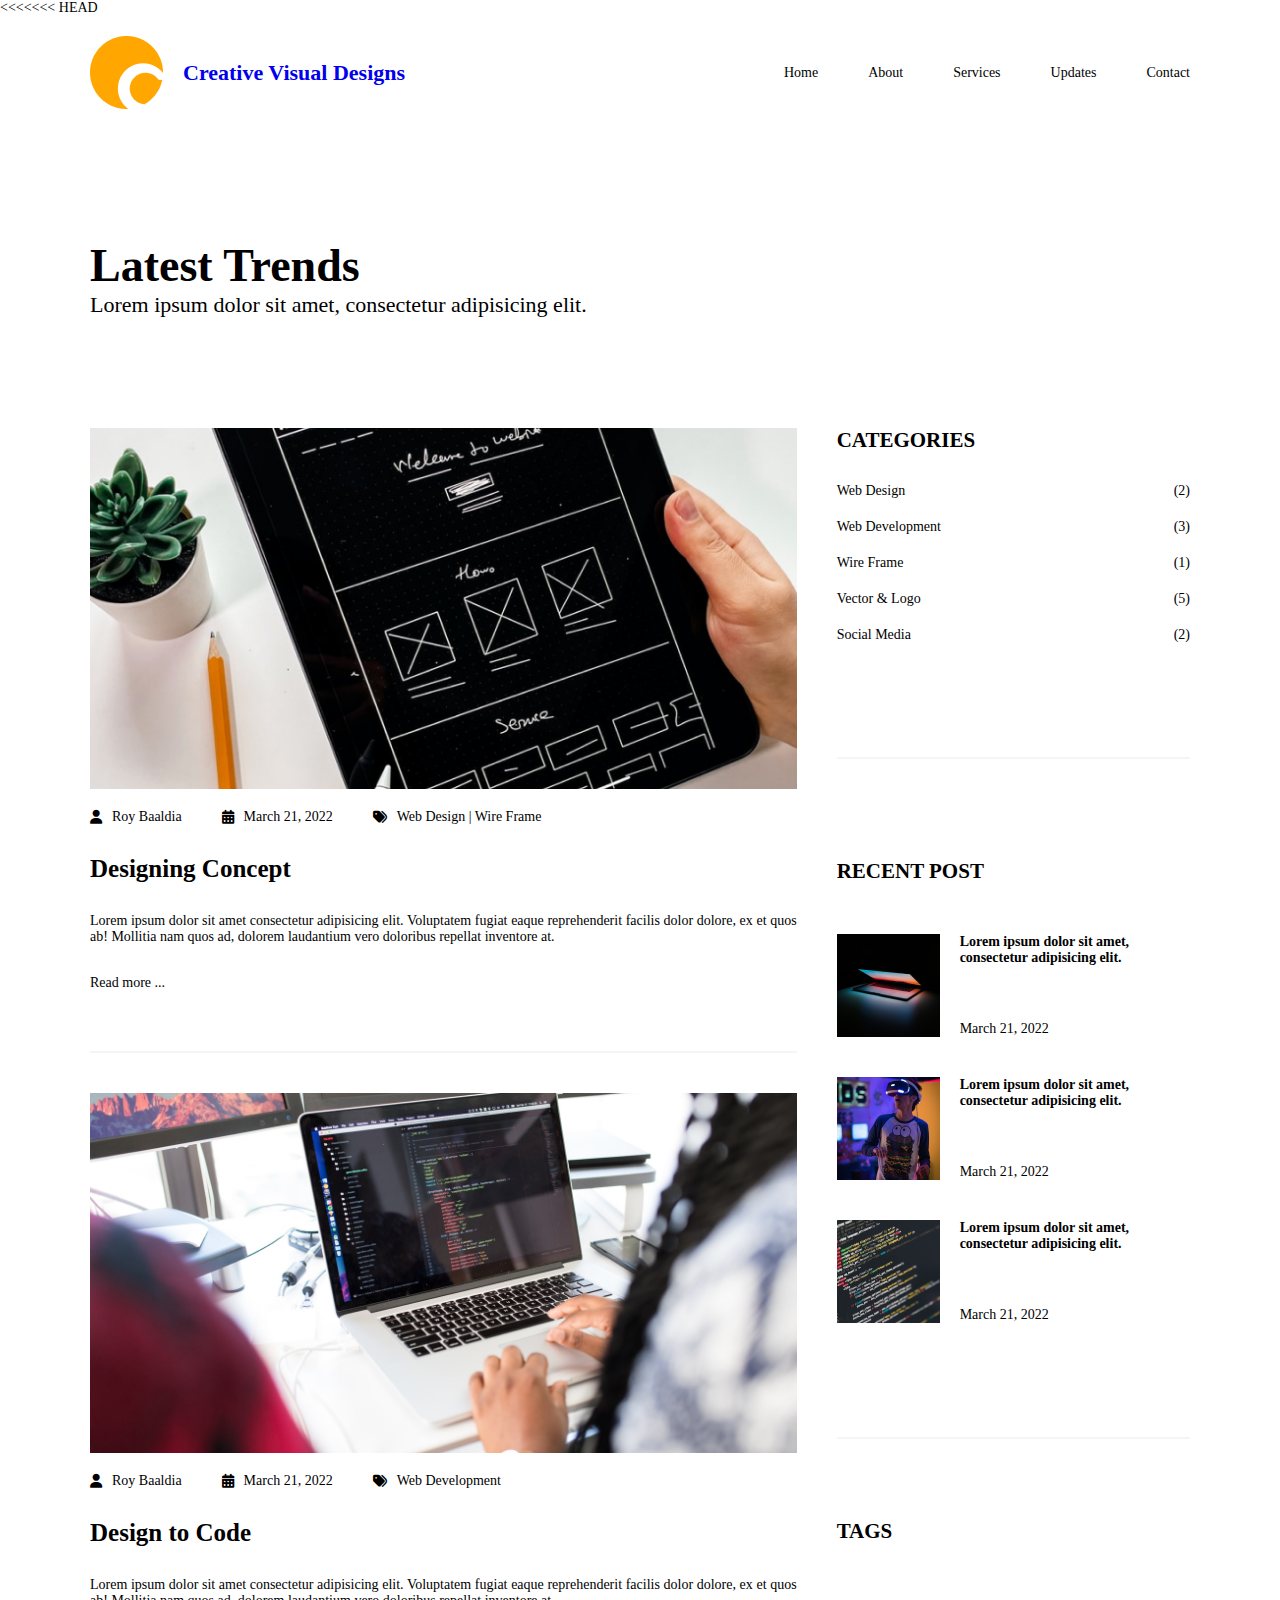
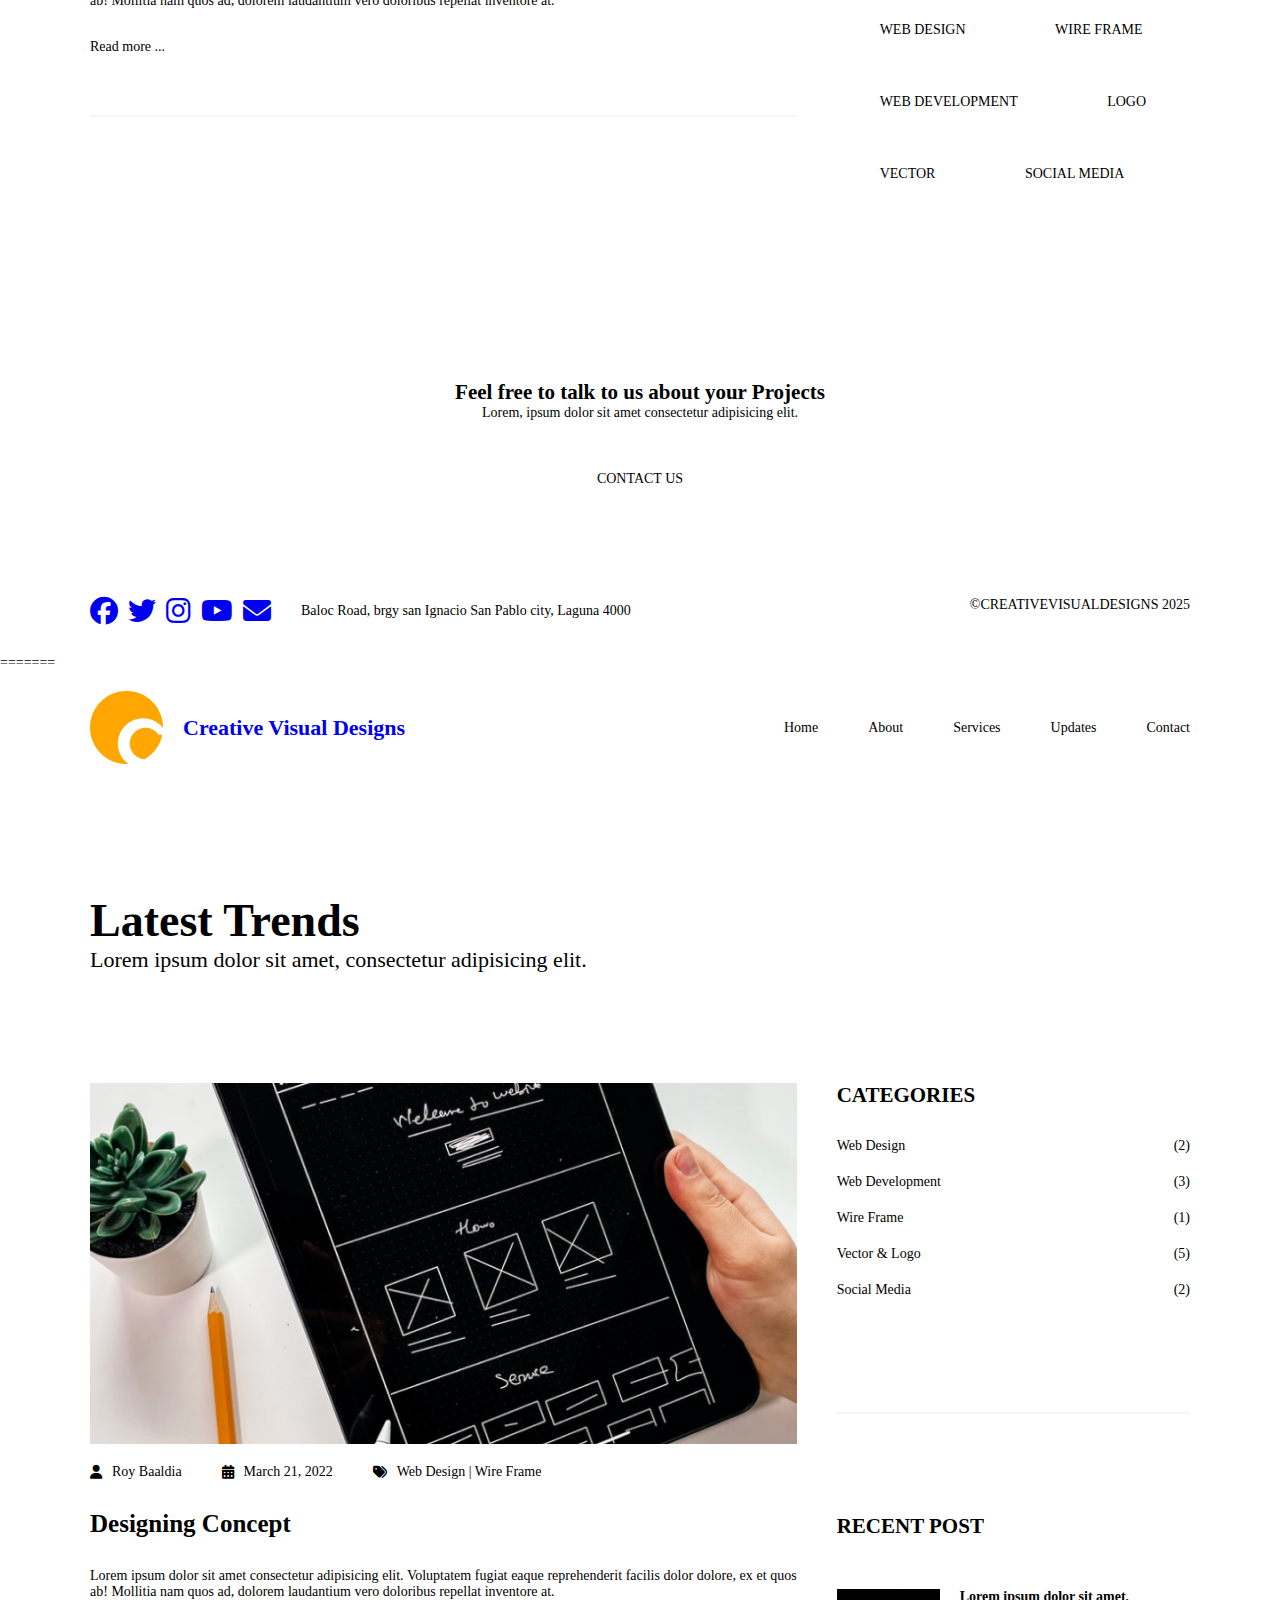
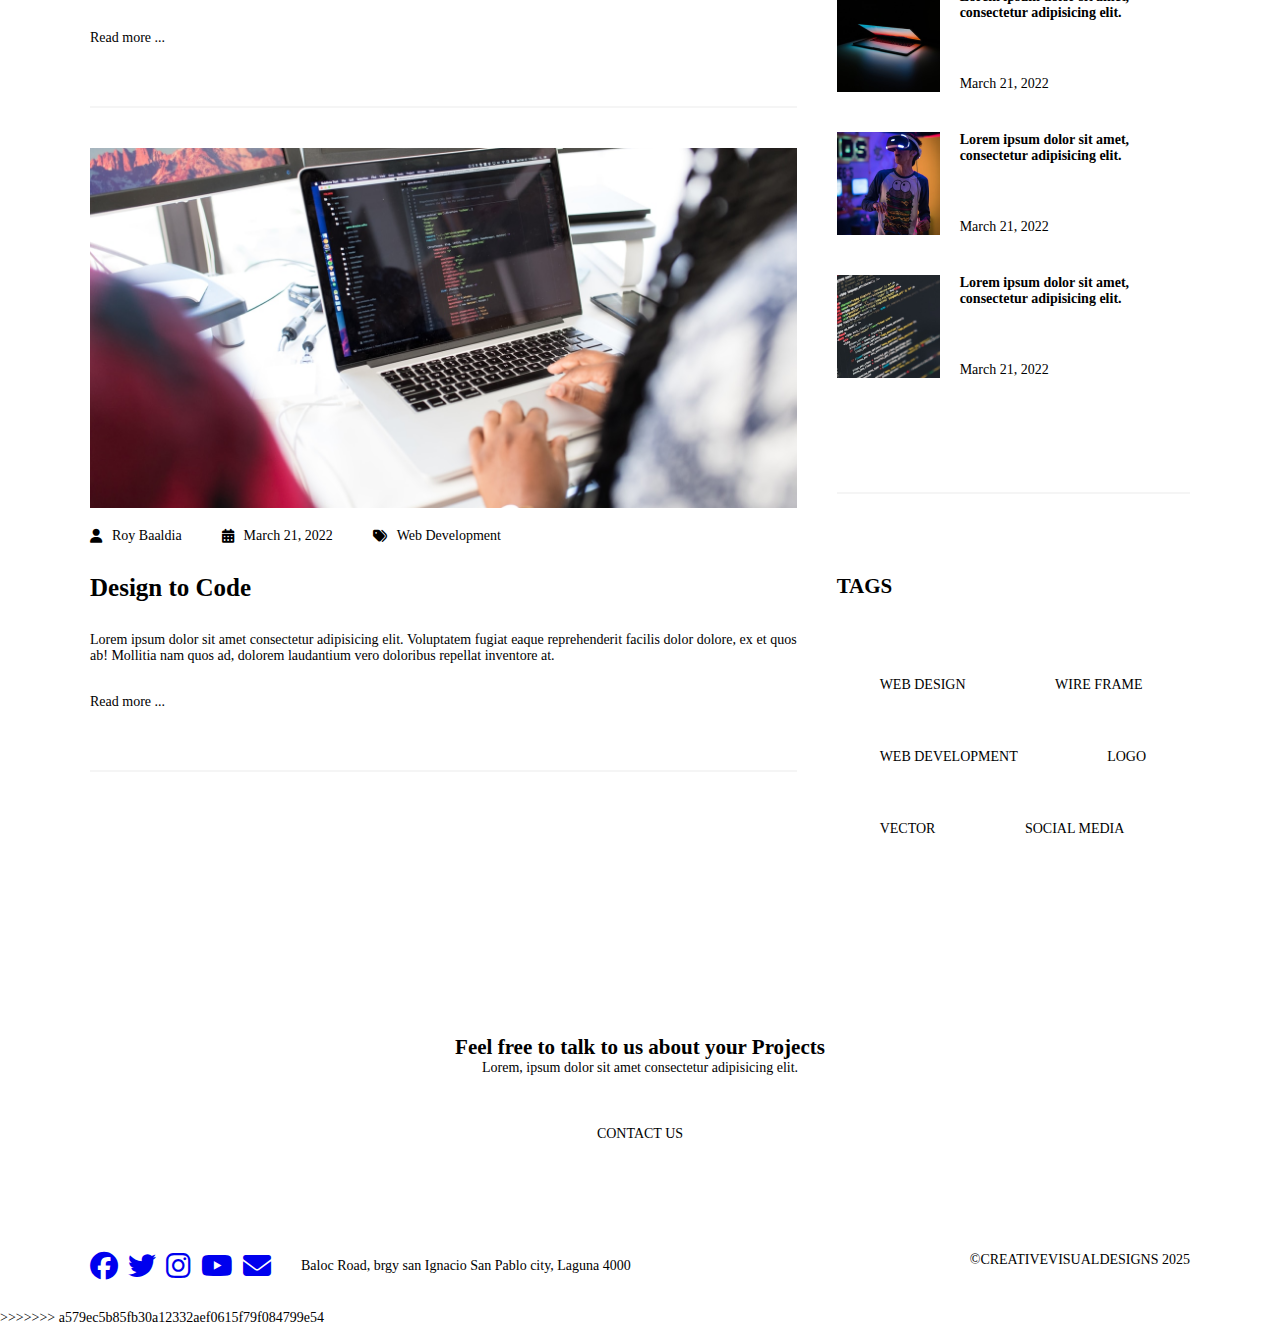
<file: updates.html>
<<<<<<< HEAD
<!DOCTYPE html>
<html lang="en">
  <head>
    <meta charset="UTF-8" />
    <link rel="icon" href="./favicon.ico" />
    <meta name="viewport" content="width=device-width, initial-scale=1.0" />
    <meta
      name="description"
      content="Creative Visual Design (CVD) is a platformm for showcasing creative coding projects and visual designs."
    />

    <title>Creative Visual Designs - Updates</title>
    <link rel="stylesheet" href="./style.css" />
    <link
      rel="stylesheet"
      href="https://cdnjs.cloudflare.com/ajax/libs/font-awesome/6.7.2/css/all.min.css"
    />
  </head>

  <body>

    <header>
        <div class="container">
        <div class="navbar">
            <a href="#">
            <div class="navbar__logo">
                <img
                src="./img/Brand.png"
                alt="CVD Logo"
                class="navbar__logo_image"
                />
                <span class="navbar__logo__title">
                Creative <span>Visual</span> Designs
                </span>
            </div>
            </a>
            <nav class="navbar__nav">
            <ul class="navbar__nav__list">
                <li
                class="navbar__nav__list__item"
                >
                <a href="#">Home</a>
                </li>
                <li class="navbar__nav__list__item">
                <a href="#">About</a>
                </li>
                <li class="navbar__nav__list__item">
                <a href="#">Services</a>
                </li>
                <li class="navbar__nav__list__item   navbar__nav__list__item--active">
                <a href="#">Updates</a>
                </li>
                <li class="navbar__nav__list__item">
                <a href="#">Contact</a>
                </li>
            </ul>
            </nav>
            <button class="navbar__burger-button">
            <span></span>
            <span></span>
            <span></span>
            </button>
        </div>
        </div>
    </header>

    <section class="blog">
        <div class="container">
            <div class="blog__title">
                <h2>Latest Trends</h2>
                <p>Lorem ipsum dolor sit amet, consectetur adipisicing elit.</p>
            </div>

            <div class="blog__wrapper">
                <div class="blog__content__wrapper">
                    <div class="blog__content">
                        <img src="./img/update1.png" alt="picture of a tablet">
                        <div class="blog__content blog__content__meta">
                            <ul>
                                <li>
                                    <a href="#"> 
                                        <i class="fa-solid fa-user"></i>
                                        <span>Roy Baaldia</span>
                                    </a>
                                </li>

                                <li>
                                    <a href="#"> 
                                        <i class="fa-solid fa-calendar-alt"></i>
                                        <span>March 21, 2022</span>
                                    </a>
                                </li>

                                <li>
                                    <a href="#"> 
                                        <i class="fa-solid fa-tags"></i>
                                        <span>Web Design | Wire Frame</span>
                                    </a>
                                </li>

                            </ul>
                        </div>
                        <div class="blog__content blog__content__description">
                            <h2>Designing Concept</h2>
                            <p>Lorem ipsum dolor sit amet consectetur adipisicing elit. Voluptatem fugiat eaque reprehenderit facilis dolor dolore, ex et quos ab! Mollitia nam quos ad, dolorem laudantium vero doloribus repellat inventore at.</p>
                            <a href="#">Read more ...</a>
                            <span></span>
                        </div>
                    </div>
                    <div class="blog__content">
                        <img src="./img/update2.png" alt="picture of a laptop with code">
                        <div class="blog__content blog__content__meta">
                            <ul>
                                <li>
                                    <a href="#"> 
                                        <i class="fa-solid fa-user"></i>
                                        <span>Roy Baaldia</span>
                                    </a>
                                </li>

                                <li>
                                    <a href="#"> 
                                        <i class="fa-solid fa-calendar-alt"></i>
                                        <span>March 21, 2022</span>
                                    </a>
                                </li>

                                <li>
                                    <a href="#"> 
                                        <i class="fa-solid fa-tags"></i>
                                        <span>Web Development</span>
                                    </a>
                                </li>

                            </ul>
                        </div>
                        <div class="blog__content blog__content__description">
                            <h2>Design to Code</h2>
                            <p>Lorem ipsum dolor sit amet consectetur adipisicing elit. Voluptatem fugiat eaque reprehenderit facilis dolor dolore, ex et quos ab! Mollitia nam quos ad, dolorem laudantium vero doloribus repellat inventore at.</p>
                            <a href="#">Read more ...</a>
                            <span></span>
                        </div>
                    </div>
                </div>

                <div class="blog__sidebar">
                    <div class="blog__categories">
                        <h3>categories</h3>
                        <ul>
                            <li>
                                <a href="#">
                                    <span>Web Design</span>
                                    <span>(2) </span>
                                </a>
                            </li>
                            <li>
                                <a href="#">
                                    <span>Web Development</span>
                                    <span>(3) </span>
                                </a>
                            </li>
                            <li>
                                <a href="#">
                                    <span>Wire Frame</span>
                                    <span>(1) </span>
                                </a>
                            </li>
                            <li>
                                <a href="#">
                                    <span>Vector & Logo</span>
                                    <span>(5) </span>
                                </a>
                            </li>
                            <li>
                                <a href="#">
                                    <span>Social Media</span>
                                    <span>(2) </span>
                                </a>
                            </li>
                        </ul>

                        <span class="horizontal-line"></span>
                    </div>

                    <div class="blog__recent">
                        <h3>recent post</h3>
                        <ul>
                            <li>
                                <a href="#">
                                    <img src="./img/recent1.png" alt="picture of a semi-closed laptop">
                                    <div class="blog__recent__title">
                                        <h4>Lorem ipsum dolor sit amet, consectetur adipisicing elit.</h4>
                                        <span>March 21, 2022</span>
                                    </div>
                                </a>
                            </li>
                            <li>
                                <a href="#">
                                    <img src="./img/recent2.png" alt= "Boy playing with vr goggles">
                                    <div class="blog__recent__title">
                                        <h4>Lorem ipsum dolor sit amet, consectetur adipisicing elit.</h4>
                                        <span>March 21, 2022</span>
                                    </div>
                                </a>
                            </li>
                            <li>
                                <a href="#">
                                    <img src="./img/recent3.png" alt="Picture of a code">
                                    <div class="blog__recent__title">
                                        <h4>Lorem ipsum dolor sit amet, consectetur adipisicing elit.</h4>
                                        <span>March 21, 2022</span>
                                    </div>
                                </a>
                            </li>
                        </ul>
                        <span class="horizontal-line"></span>
                    </div>

                    <div class="blog__tags">
                        <h3>tags</h3>
                        <a class="btn btn--transparent" href="#">web design</a>
                        <a class="btn btn--transparent" href="#">wire frame</a>
                        <a class="btn btn--dark" href="#">web development</a>
                        <a class="btn btn--transparent" href="#">logo</a>
                        <a class="btn btn--transparent" href="#">vector</a>
                        <a class="btn btn--transparent" href="#">social media</a>
                    </div>

                </div>
            </div>
        </div>
    </section>

    <section class="contact-us">
        <div class="container">
        <h2>Feel free to talk to us about your Projects</h2>
        <p>Lorem, ipsum dolor sit amet consectetur adipisicing elit.</p>
        <a class="btn btn--dark" href="#">contact us</a>
        </div>
    </section>

    <footer>
        <div class="container">
        <div class="footer">
            <div class="footer__contact">
            <div class="footer__social-media-list">
                <ul>
                <li>
                    <a href="#">
                    <i class="fa-brands fa-facebook fa-2x"></i>
                    </a>
                </li>
                <li>
                    <a href="#">
                    <i class="fa-brands fa-twitter fa-2x"></i>
                    </a>
                </li>
                <li>
                    <a href="#">
                    <i class="fa-brands fa-instagram fa-2x"></i>
                    </a>
                </li>
                <li>
                    <a href="#">
                    <i class="fa-brands fa-youtube fa-2x"></i>
                    </a>
                </li>
                <li>
                    <a href="#">
                    <i class="fa-solid fa-envelope fa-2x"></i>
                    </a>
                </li>
                </ul>
            </div>
            <div class="footer__office-address">
                <p>Baloc Road, brgy san Ignacio San Pablo city, Laguna 4000</p>
            </div>
            </div>
            <div class="footer__trademark">
            <p>&copy;CREATIVEVISUALDESIGNS 2025</p>
            </div>
        </div>
        </div>
    </footer>

    <script>
        const burgerButton = document.querySelector(".navbar__burger-button");
        const nav = document.querySelector(".navbar__nav");
        const body = document.body;

        console.log(burgerButton);
        console.log(nav);
        console.log(body);

        burgerButton.addEventListener("click", () => {
        burgerButton.classList.toggle("open");
        nav.classList.toggle("open");
        body.classList.toggle("no-scroll");
        });
    </script>

    </body>
=======
<!DOCTYPE html>
<html lang="en">
  <head>
    <meta charset="UTF-8" />
    <link rel="icon" href="./favicon.ico" />
    <meta name="viewport" content="width=device-width, initial-scale=1.0" />
    <meta
      name="description"
      content="Creative Visual Design (CVD) is a platformm for showcasing creative coding projects and visual designs."
    />

    <title>Creative Visual Designs - Updates</title>
    <link rel="stylesheet" href="./style.css" />
    <link
      rel="stylesheet"
      href="https://cdnjs.cloudflare.com/ajax/libs/font-awesome/6.7.2/css/all.min.css"
    />
  </head>

  <body>

    <header>
        <div class="container">
        <div class="navbar">
            <a href="#">
            <div class="navbar__logo">
                <img
                src="./img/Brand.png"
                alt="CVD Logo"
                class="navbar__logo_image"
                />
                <span class="navbar__logo__title">
                Creative <span>Visual</span> Designs
                </span>
            </div>
            </a>
            <nav class="navbar__nav">
            <ul class="navbar__nav__list">
                <li
                class="navbar__nav__list__item"
                >
                <a href="#">Home</a>
                </li>
                <li class="navbar__nav__list__item">
                <a href="#">About</a>
                </li>
                <li class="navbar__nav__list__item">
                <a href="#">Services</a>
                </li>
                <li class="navbar__nav__list__item   navbar__nav__list__item--active">
                <a href="#">Updates</a>
                </li>
                <li class="navbar__nav__list__item">
                <a href="#">Contact</a>
                </li>
            </ul>
            </nav>
            <button class="navbar__burger-button">
            <span></span>
            <span></span>
            <span></span>
            </button>
        </div>
        </div>
    </header>

    <section class="blog">
        <div class="container">
            <div class="blog__title">
                <h2>Latest Trends</h2>
                <p>Lorem ipsum dolor sit amet, consectetur adipisicing elit.</p>
            </div>

            <div class="blog__wrapper">
                <div class="blog__content__wrapper">
                    <div class="blog__content">
                        <img src="./img/update1.png" alt="picture of a tablet">
                        <div class="blog__content blog__content__meta">
                            <ul>
                                <li>
                                    <a href="#"> 
                                        <i class="fa-solid fa-user"></i>
                                        <span>Roy Baaldia</span>
                                    </a>
                                </li>

                                <li>
                                    <a href="#"> 
                                        <i class="fa-solid fa-calendar-alt"></i>
                                        <span>March 21, 2022</span>
                                    </a>
                                </li>

                                <li>
                                    <a href="#"> 
                                        <i class="fa-solid fa-tags"></i>
                                        <span>Web Design | Wire Frame</span>
                                    </a>
                                </li>

                            </ul>
                        </div>
                        <div class="blog__content blog__content__description">
                            <h2>Designing Concept</h2>
                            <p>Lorem ipsum dolor sit amet consectetur adipisicing elit. Voluptatem fugiat eaque reprehenderit facilis dolor dolore, ex et quos ab! Mollitia nam quos ad, dolorem laudantium vero doloribus repellat inventore at.</p>
                            <a href="#">Read more ...</a>
                            <span></span>
                        </div>
                    </div>
                    <div class="blog__content">
                        <img src="./img/update2.png" alt="picture of a laptop with code">
                        <div class="blog__content blog__content__meta">
                            <ul>
                                <li>
                                    <a href="#"> 
                                        <i class="fa-solid fa-user"></i>
                                        <span>Roy Baaldia</span>
                                    </a>
                                </li>

                                <li>
                                    <a href="#"> 
                                        <i class="fa-solid fa-calendar-alt"></i>
                                        <span>March 21, 2022</span>
                                    </a>
                                </li>

                                <li>
                                    <a href="#"> 
                                        <i class="fa-solid fa-tags"></i>
                                        <span>Web Development</span>
                                    </a>
                                </li>

                            </ul>
                        </div>
                        <div class="blog__content blog__content__description">
                            <h2>Design to Code</h2>
                            <p>Lorem ipsum dolor sit amet consectetur adipisicing elit. Voluptatem fugiat eaque reprehenderit facilis dolor dolore, ex et quos ab! Mollitia nam quos ad, dolorem laudantium vero doloribus repellat inventore at.</p>
                            <a href="#">Read more ...</a>
                            <span></span>
                        </div>
                    </div>
                </div>

                <div class="blog__sidebar">
                    <div class="blog__categories">
                        <h3>categories</h3>
                        <ul>
                            <li>
                                <a href="#">
                                    <span>Web Design</span>
                                    <span>(2) </span>
                                </a>
                            </li>
                            <li>
                                <a href="#">
                                    <span>Web Development</span>
                                    <span>(3) </span>
                                </a>
                            </li>
                            <li>
                                <a href="#">
                                    <span>Wire Frame</span>
                                    <span>(1) </span>
                                </a>
                            </li>
                            <li>
                                <a href="#">
                                    <span>Vector & Logo</span>
                                    <span>(5) </span>
                                </a>
                            </li>
                            <li>
                                <a href="#">
                                    <span>Social Media</span>
                                    <span>(2) </span>
                                </a>
                            </li>
                        </ul>

                        <span class="horizontal-line"></span>
                    </div>

                    <div class="blog__recent">
                        <h3>recent post</h3>
                        <ul>
                            <li>
                                <a href="#">
                                    <img src="./img/recent1.png" alt="picture of a semi-closed laptop">
                                    <div class="blog__recent__title">
                                        <h4>Lorem ipsum dolor sit amet, consectetur adipisicing elit.</h4>
                                        <span>March 21, 2022</span>
                                    </div>
                                </a>
                            </li>
                            <li>
                                <a href="#">
                                    <img src="./img/recent2.png" alt= "Boy playing with vr goggles">
                                    <div class="blog__recent__title">
                                        <h4>Lorem ipsum dolor sit amet, consectetur adipisicing elit.</h4>
                                        <span>March 21, 2022</span>
                                    </div>
                                </a>
                            </li>
                            <li>
                                <a href="#">
                                    <img src="./img/recent3.png" alt="Picture of a code">
                                    <div class="blog__recent__title">
                                        <h4>Lorem ipsum dolor sit amet, consectetur adipisicing elit.</h4>
                                        <span>March 21, 2022</span>
                                    </div>
                                </a>
                            </li>
                        </ul>
                        <span class="horizontal-line"></span>
                    </div>

                    <div class="blog__tags">
                        <h3>tags</h3>
                        <a class="btn btn--transparent" href="#">web design</a>
                        <a class="btn btn--transparent" href="#">wire frame</a>
                        <a class="btn btn--dark" href="#">web development</a>
                        <a class="btn btn--transparent" href="#">logo</a>
                        <a class="btn btn--transparent" href="#">vector</a>
                        <a class="btn btn--transparent" href="#">social media</a>
                    </div>

                </div>
            </div>
        </div>
    </section>

    <section class="contact-us">
        <div class="container">
        <h2>Feel free to talk to us about your Projects</h2>
        <p>Lorem, ipsum dolor sit amet consectetur adipisicing elit.</p>
        <a class="btn btn--dark" href="#">contact us</a>
        </div>
    </section>

    <footer>
        <div class="container">
        <div class="footer">
            <div class="footer__contact">
            <div class="footer__social-media-list">
                <ul>
                <li>
                    <a href="#">
                    <i class="fa-brands fa-facebook fa-2x"></i>
                    </a>
                </li>
                <li>
                    <a href="#">
                    <i class="fa-brands fa-twitter fa-2x"></i>
                    </a>
                </li>
                <li>
                    <a href="#">
                    <i class="fa-brands fa-instagram fa-2x"></i>
                    </a>
                </li>
                <li>
                    <a href="#">
                    <i class="fa-brands fa-youtube fa-2x"></i>
                    </a>
                </li>
                <li>
                    <a href="#">
                    <i class="fa-solid fa-envelope fa-2x"></i>
                    </a>
                </li>
                </ul>
            </div>
            <div class="footer__office-address">
                <p>Baloc Road, brgy san Ignacio San Pablo city, Laguna 4000</p>
            </div>
            </div>
            <div class="footer__trademark">
            <p>&copy;CREATIVEVISUALDESIGNS 2025</p>
            </div>
        </div>
        </div>
    </footer>

    <script>
        const burgerButton = document.querySelector(".navbar__burger-button");
        const nav = document.querySelector(".navbar__nav");
        const body = document.body;

        console.log(burgerButton);
        console.log(nav);
        console.log(body);

        burgerButton.addEventListener("click", () => {
        burgerButton.classList.toggle("open");
        nav.classList.toggle("open");
        body.classList.toggle("no-scroll");
        });
    </script>

    </body>
>>>>>>> a579ec5b85fb30a12332aef0615f79f084799e54
</html>
</file>
<file: style.css>
<<<<<<< HEAD
@import url("https://fonts.googleapis.com/css2?family=Poppins:wght@100;200;300;400;500;600;700;800;900&display=swap&font-display=swap');");

/* ===== CSS Variables (Global) ===== */
:root {
  /* Primary Colors */
  --clr-primary: #ffa700;

  /* Neutral Colors */
  --clr-dark: #2b2b2b;
  --clr-light: #ffffff;
  --clr-gray: #808080;

  /* Fonts */
  --font-poppins: "Poppins", sans-serif;
}

/* ===== Box Sizing & Global Reset ===== */
*,
*::before,
*::after {
  box-sizing: border-box;
  margin: 0;
  padding: 0;
}

/* ===== Document & Body ===== */
html {
  font-size: 62.5% !important; /* 1rem = 10px */
  height: 100%;
  scroll-behavior: smooth;
}

body {
  color: var(--clr-dark) !important;
  font-family: var(--font-poppins) !important;
  font-size: 1.4rem !important; /* 14px */
  line-height: 1.4;
  overflow-x: hidden;
}

/* ===== Element Resets ===== */
/* Grouped selectors for efficiency */
a,
abbr,
acronym,
address,
applet,
article,
aside,
big,
blockquote,
body,
caption,
cite,
code,
dd,
del,
dfn,
div,
dl,
dt,
em,
fieldset,
font,
form,
h1,
h2,
h3,
h4,
h5,
h6,
html,
iframe,
img,
ins,
kbd,
label,
legend,
li,
object,
ol,
p,
pre,
q,
s,
samp,
section,
small,
span,
strike,
strong,
sub,
sup,
table,
tbody,
td,
tfoot,
th,
thead,
tr,
tt,
ul,
var {
  border: 0;
  font: inherit;
  vertical-align: baseline;
}

/* Specific element overrides */
ul,
ol {
  list-style: none;
}

a {
  text-decoration: none;
}

img {
  max-width: 100%;
  height: auto;
  display: block;
}

table {
  border-collapse: collapse;
  border-spacing: 0;
}

/* ===== Layout Utilities ===== */
.container {
  width: 100%;
  max-width: 120rem;
  margin: 0 auto;
  padding: 0 5rem;
}

/* Header */

.navbar__logo {
  display: flex;
  align-items: center;
  gap: 2rem;
}

.navbar__logo__title {
  font-size: 2.2rem;
  font-weight: 600;
  color: var(--clr-light);
}

header {
  background-color: var(--clr-dark);
  padding: 2rem 0;
  box-shadow: 0 4px 8px 0px var(--clr-gray);
  position: relative;
  z-index: 9999;
}
.navbar {
  display: flex;
  align-items: center;
  justify-content: space-between;
}

.navbar__logo__title span {
  color: var(--clr-primary);
}

.navbar__nav__list {
  display: flex;
  gap: 5rem;
}

.navbar__nav__list__item a {
  color: var(--clr-light);
  font-weight: 300;
}

.navbar__nav__list__item--active a {
  color: var(--clr-primary);
}

.navbar__nav__list__item a:hover {
  color: var(--clr-primary);
  transition: color 0.3s ease-in-out;
}

.navbar__burger-button {
  display: none; /* hidden by defaulut,shown on mobile */
  flex-direction: column;
  justify-content: space-between;
  width: 3rem;
  height: 2.1rem;
  background: transparent;
  border: none;
  cursor: pointer;
  padding: 0;
  z-index: 1000;
}

.navbar__burger-button span {
  display: block;
  width: 100%;
  height: 0.3rem;
  background-color: var(--clr-light);
  transition: all 0.3 ease;
}

.navbar__burger-button.open span:nth-child(1) {
  transform: translateY(9px) rotate(45deg);
}
.navbar__burger-button.open span:nth-child(2) {
  opacity: 0;
}
.navbar__burger-button.open span:nth-child(3) {
  transform: translateY(-9px) rotate(-45deg);
}

/* Banner */
.banner {
  padding: 11rem 0;
}

.banner__wrapper {
  display: grid;
  gap: 10rem;
  grid-template-columns: 1fr 2fr;
  align-items: center;
}

.banner__title {
  max-width: 35rem;
  width: 100%;
}

.banner__title h1 {
  font-size: 8rem;
  line-height: 7.5rem;
  font-weight: 700;
  color: var(--clr-primary);
  margin-bottom: 4rem;
}

.banner__title p {
  font-weight: 500;
  text-align: justify;
  margin-bottom: 4rem;
}

.btn {
  display: inline-block;
  text-transform: uppercase;
  padding: 2rem 3.5rem;
  border-radius: 5rem;
  color: var(--clr-light);
}

.btn--primary {
  background-color: var(--clr-primary);
}

.btn--dark {
  background-color: var(--clr-dark);
}

.btn--transparent{
  background-color: transparent;
  color: var(--clr-dark);
  font-weight: 500;
  border: 2px solid var(--clr-dark);
}

.banner__image {
  display: flex;
}

/* .banner__image--banner1 {
    position: absolute;
    bottom: 17rem;
    right: 38rem;
}

.banner__image--banner2 {
    position: relative;
    opacity: 0.8;
} */

.banner__image {
  position: relative;
  display: inline-block;
  margin: 0 auto;
}

.banner__image img {
  width: 100%;
  height: auto;
  display: block;
  max-width: 56rem;
  max-height: 56rem;
}

.banner__image img:first-child {
  opacity: 0.8;
}

.banner__image img:last-child {
  position: absolute;
  top: -4.5rem;
  left: 7.5rem;
  opacity: 1;
}

/* Services */
.services {
  padding: 11rem 0;
  background-color: var(--clr-dark);
  color: var(--clr-light);
}
.services__wrapper {
  display: grid;
  grid-template-columns: 1fr 1fr 1fr;
  gap: 6rem;
}

.services__item {
  text-align: center;
}

.services__item i {
  color: var(--clr-primary);
  margin-bottom: 4rem;
}

.services__item h3 {
  color: var(--clr-primary);
  font-weight: 600;
  margin-bottom: 4rem;
}
.services__item p {
  text-align: justify;
  margin-bottom: 8rem;
  font-weight: 300;
}
/* About */
.about {
  padding: 11rem 0;
}
.about__wrapper {
  display: grid;
  grid-template-columns: 1fr 1fr;
  gap: 8rem;
  align-items: center;
}

.about__image img {
  display: block;
  width: 100%;
  max-width: 46.5rem;
  max-height: 46.5rem;
  height: auto;
}
.about__description h2 {
  color: var(--clr-primary);
  font-size: 2rem;
  font-weight: 600;
  margin-bottom: 4rem;
}

.about__description p {
  text-align: justify;
  margin-bottom: 2rem;
  font-weight: 500;
}

/*  Trends */
.trends {
  padding: 11rem 0;
  background-color: var(--clr-dark);
}

.trends__title {
  margin-bottom: 6rem;
}

.trends__title h2 {
  color: var(--clr-primary);
  font-size: 3.3rem;
  font-weight: 600;
}

.trends__title p {
  color: var(--clr-light);
  font-weight: 300;
  margin-bottom: 4rem;
  font-size: 1.6rem;
}

.trends__wrapper {
  display: grid;
  grid-template-columns: 1fr 1fr 1fr;
  gap: 4rem;
}

.article-card {
  background-color: var(--clr-light);
  border-radius: 2rem;
  max-width: 34rem;
  width: 100%;
}

.article-card__description {
  padding: 2rem;
}

.article-card__description h3 {
  color: var(--clr-primary);
  font-weight: 600;
  margin-bottom: 2rem;
  font-size: 1.4rem;
}

.article-card__description p {
  font-weight: 500;
  margin-bottom: 3rem;
  font-size: 1.4rem;
}

.article-card__description a {
  color: var(--clr-primary);
  font-weight: 500;
  font-size: 1.4rem;
}

.article-card__image img {
  width: 100%;
  display: block;
  height: 100%;
  max-height: 170px;
  object-fit: cover;
  border-radius: 1.5rem;
}

/* Contact Us */
.contact-us {
  padding: 6rem;
  background-color: var(--clr-primary);
  text-align: center;
}

.contact-us h2 {
  font-weight: 700;
  font-size: 2.1rem;
  color: #000;
}

.contact-us p {
  font-weight: 500;
  margin-bottom: 3rem;
  color: #000;
}

/* Footer */
footer {
  padding: 3rem;
  background-color: var(--clr-dark);
}
.footer {
  display: flex;
  align-self: center;
  justify-content: space-between;
}
.footer__contact {
  display: flex;
  align-items: center;
  gap: 3rem;
}
.footer__social-media-list ul {
  display: flex;
  gap: 1rem;
}
.footer__social-media-list ul li a i,
.footer__office-address p,
.footer__trademark {
  color: var(--clr-gray);
}

/* =====About Me ===== */
.about-banner {
  padding: 11rem 0;
}

.about-banner__wrapper {
  display: grid;
  gap: 6rem;
  grid-template-columns: 1fr 1fr;
  align-items: center;
}

.about-banner__image img {
  max-width: 300rem;
  width: 100%;
}

.about-banner__description h1 {
  color: var(--clr-primary);
  font-weight: 700;
  font-size: 8rem;
  line-height: 8rem;
  margin-bottom: 3rem;
}

.about-banner__description p {
  text-align: justify;
  margin-bottom: 2rem;
  font-weight: 500;
  font-size: 1.5rem;
  max-width: 390.33px;
}

.about-banner__social-media-list ul {
  display: flex;
  gap: 2rem;
  margin: 5rem 0;
}

.about-banner__social-media-list ul li a {
  color: var(--clr-primary);
}

.about-banner__arrow-down {
  color: var(--clr-primary);
  display: flex;
  justify-content: center;
}

/* Projects */
.recent-projects {
  background-color: var(--clr-dark);
  padding: 11rem 0;
}

.recent-projects__title h2 {
  color: var(--clr-primary);
  font-size: 3rem;
  font-weight: 700;
}
.recent-projects__title p {
  color: var(--clr-light);
  margin-bottom: 4rem;
}

.recent-projects__wrapper {
  display: grid;
  grid-template-columns: 1fr 1fr 1fr;
  gap: 4rem;
}

.no-scroll {
  overflow: hidden;
  height: 100%;
  position: fixed;
  width: 100%;
}

/* Services */

.service-web,
.service-graphics,
.service-social {
  padding: 11rem 0;
}
.service__wrapper {
  display: grid;
  grid-template-columns: 1fr 1fr;
  gap: 7rem;
}

.service__title {
  color: var(--clr-primary);
  font-weight: 700;
  font-size: 4.5rem;
  line-height: 5rem;
  margin-bottom: 5rem;
  max-width: 100%;
}

.service__description p {
  font-weight: 500;
  padding: 1rem 0;
  text-align: justify;
}

.service__price {
  padding: 3rem 0;
  font-weight: 500;
  max-width: 100%;
}

.service__price h2 {
  font-weight: 700;
  font-size: 3rem;
  color: var(--clr-primary);
}

.service__price h4 {
  font-size: 0.9rem;
}

.service__item:nth-child(odd) {
  background-color: var(--clr-dark);
  color: var(--clr-light);
  direction: rtl;
  text-align: left;
}

.service__item:nth-child(odd) .service__price,
p {
  direction: ltr;
}

.services__image {
  position: relative;
}

.services__image img:last-child {
  position: absolute;
  top: 0;
  mix-blend-mode: overlay;
}

/* Contact Page */
.contact {
  padding: 11rem 0;
  background-color: var(--clr-dark);
  color: var(--clr-light);
}

.contact__wrapper {
  display: grid;
  grid-template-columns: 1fr 1fr;
  gap: 2rem;
}

.contact__details {
  max-width: 45rem;
}
.contact__details__title h1 {
  font-size: 5rem;
  font-weight: 700;
  color: var(--clr-primary);
  padding: 3rem 0;
}

.contact__details__title p {
  margin-bottom: 5rem;
}

.contact__details__socials ul {
  display: flex;
  gap: 2rem;
  margin-top: 2rem;
}

.contact__details__information ul li {
  display: flex;
  align-items: center;
  margin-bottom: 4rem;
  gap: 3rem;
}

.contact__details__information ul li i {
  color: var(--clr-primary);
  width: 28px;
  height: 28px;
  text-align: center;
}

.contact__details__socials ul li a {
  color: var(--clr-light);
}

.contact__form {
  margin-top: 12rem;
  max-width: 50rem;
  width: 100%;
}

.form__wrapper input,
textarea {
  width: 100%;
  padding: 2rem;
  margin-bottom: 3rem;
  font-size: 1.5rem;
  font-weight: 600;
}

.form__wrapper textarea {
  padding-bottom: 7rem;
}

.form button {
  display: flex;
  justify-self: end;
}

.contact__details__socials ul li i:hover {
  transition: 0.3s ease-in-out;
  color: var(--clr-primary);
}

/* Updates Page */
.blog{
  padding: 11rem 0;
}
.blog__wrapper{
  display: grid;
  grid-template-columns: 2fr 1fr;
  gap: 4rem;
}

.blog__title{
  margin-bottom: 11rem;
}
.blog__title h2{
 color: var(--clr-primary);
 font-size: 4.6rem;
 font-weight: 600;
}

.blog__title p{
 color: var(--clr-dark);
 font-weight: 400;
 margin-bottom: 4rem;
 font-size: 2.2rem;
}

.blog_content img{
  width: 100%;
  height: auto;
  display: block;
}

.blog__content__meta{
  margin: 2rem 0;
}

.blog__content__meta ul{
  display: flex;
  gap: 4rem;
}

.blog__content__meta ul li a{
  color: var(--clr-dark);
  display: flex;
  align-items: center;
  gap: 1rem;
}

.blog__content__description h2{
  color: var(--clr-primary);
  font-weight: 600;
  font-size: 2.5rem;
  margin: 3rem 0;
}

.blog__content__description p{
  margin-bottom: 3rem;
  text-align: justify;
}
.blog__content__description a{
  color: var(--clr-primary);
}

.blog__content__description span{
  display: block;
  height: 2px;
  background-color: #f5f5f5;
  width: 100%;
  margin-top: 6rem;
  margin-bottom: 4rem;
}

.blog__categories h3{
  text-transform: uppercase;
  color: var(--clr-primary);
  font-weight: 600;
  font-size: 2.1rem;
  margin-bottom: 3rem;
}

.blog__categories ul li a{
  display: flex;
  justify-content: space-between;
  color: var(--clr-dark);
  margin-bottom: 2rem;
  font-weight: 500;
}

.horizontal-line{
  display: block;
  height: 2px;
  background-color: #f5f5f5;
  width: 100%;
  margin-top: 11.4rem;
}

.blog__recent h3{
  text-transform: uppercase;
  color: var(--clr-primary);
  font-weight: 600;
  font-size: 2.1rem;
  margin-bottom: 5rem;
  margin-top: 10rem;
}

.blog__recent ul li{
  margin-bottom: 4rem;
}

.blog__recent ul li a{
  display: flex;
  gap: 2rem;
  color: var(--clr-dark);
}

.blog__recent ul li a h4{
  font-weight: 700;
}

.blog__recent ul li a img{
  width: 100%;
  display: block;
  height: auto;
  max-width: 103px;
  max-height: 103px;
}

.blog__recent__title{
  display: flex;
  flex-direction: column;
  justify-content: space-between;
}

.blog__tags h3{
  text-transform: uppercase;
  color: var(--clr-primary);
  font-weight: 600;
  font-size: 2.1rem;
  margin-bottom: 5rem;
  margin-top: 8rem;
}

.blog__tags a{
  margin: 0.8rem;
}

.blog__tags a:hover{
  transition: 0.3s ease-in-out;
  background-color: var(--clr-dark);
  color: var(--clr-light);
}



/* ===== Breakpoints (DesktopFirst) ===== */
/* Large Laptops (1200px and below) */
@media (max-width: 1200px) {
  .banner__wrapper {
    grid-template-columns: 1fr;
    gap: 12rem;
  }

  .banner__title {
    max-width: 100%;
    text-align: center;
  }

  .banner__title p {
    text-align: center;
  }

  .banner__image img {
    width: 100%;
    height: auto;
  }
}
/* Tablets (992px = 99.2rem) */
@media (max-width: 992px) {
  .navbar__burger-button {
    display: flex;
  }

  .navbar__nav {
    position: fixed;
    top: 0;
    left: -100%;
    width: 80%;
    height: 100vh;
    background-color: var(--clr-dark);
    padding: 14rem 5rem;
    transition: all 0.3s ease;
    z-index: -1;
  }

  .navbar__nav.open {
    left: 0;
  }

  .navbar__nav__list {
    flex-direction: column;
    gap: 3rem;
  }

  .services__wrapper {
    grid-template-columns: 1fr;
  }

  .services__item p {
    text-align: center;
  }

  .about__wrapper {
    grid-template-columns: 1fr;
    text-align: center;
  }

  .about__image img {
    width: 100%;
    height: auto;
    display: block;
    max-width: 56rem;
    max-height: 56rem;
  }

  .trends__wrapper {
    grid-template-columns: 1fr;
    justify-items: center;
  }

  .trends__title {
    text-align: center;
  }

  .footer {
    flex-direction: column;
    gap: 5rem;
  }

  .footer__contact {
    flex-direction: column;
    gap: 1rem;
  }

  .footer__office-address,
  .footer__trademark {
    text-align: center;
  }

  .about-banner__wrapper {
    grid-template-columns: 1fr;
    text-align: center;
  }

  .about-banner__description p {
    max-width: 100%;
    text-align: justify;
  }
  .about-banner__image img {
    width: 100%;
    height: auto;
    margin: 0 auto;
    max-width: 56rem;
    max-height: 56rem;
  }

  .about-banner__social-media-list {
    display: flex;
    justify-content: center;
  }

  .recent-projects__wrapper {
    grid-template-columns: 1fr;
    justify-items: center;
  }

  .recent-projects__title {
    text-align: center;
    font-size: 1.5rem;
  }

  .about-banner__arrow-down {
    margin-top: 7rem;
  }

  .service__wrapper {
    grid-template-columns: 1fr;
    justify-items: center;
  }

  .service__title h1 {
    text-align: center;
  }

  .service__price {
    text-align: center;
  }

  .contact__wrapper {
    grid-template-columns: 1fr;
    justify-items: center;
  }

  .form button {
    display: flex;
    justify-self: center;
  }

  .contact__details__socials {
    justify-items: center;
  }

  .contact__details__title h1 {
    font-size: 3.5rem;
    text-align: center;
  }

  .contact__details__title p {
    text-align: center;
  }

  .blog__wrapper{
    grid-template-columns: 1fr;
  }

}

/* Small Tablets (768px = 78.6rem) */
@media (max-width: 768px) {
  .banner__image {
    display: none;
  }

  .service__title h1 {
    text-align: center;
    font-size: 3rem;
    line-height: 1.5;
  }
  .blog__content__meta ul li a{
    flex-direction: column;
    gap: 0.5rem;
    text-align: center;
  }

  .blog__content__meta ul{
    justify-content: center;
  }
}
/* Mobile (576px = 57.6rem) */
@media (max-width: 576px) {
  .banner__title h1 {
    font-size: 6rem;
    line-height: 5.5rem;
  }

  .navbar__logo__title {
    display: none;
  }

  .about-banner__description h1 {
    font-size: 5rem;
  }

  
  .blog__title{
    text-align: center;
  }

  .blog__title h2{
    font-size: 3.2rem;
  }

  .blog__title p{
    font-size: 1.8rem;
  }
  
}
/* Small Mobile (400px = 40rem) */
@media (max-width: 400px) {
  .form button {
    display: block;
    width: 100%;
  }

  .contact__details__information ul li {
    flex-direction: column;
    gap: 1rem;
    text-align: center;
  }

  .blog__content__meta ul{
    flex-direction: column;
    gap: 1rem;
  }

  .blog__content__meta{
    margin: 1rem 0;
  }
}
=======
@import url("https://fonts.googleapis.com/css2?family=Poppins:wght@100;200;300;400;500;600;700;800;900&display=swap&font-display=swap');");

/* ===== CSS Variables (Global) ===== */
:root {
  /* Primary Colors */
  --clr-primary: #ffa700;

  /* Neutral Colors */
  --clr-dark: #2b2b2b;
  --clr-light: #ffffff;
  --clr-gray: #808080;

  /* Fonts */
  --font-poppins: "Poppins", sans-serif;
}

/* ===== Box Sizing & Global Reset ===== */
*,
*::before,
*::after {
  box-sizing: border-box;
  margin: 0;
  padding: 0;
}

/* ===== Document & Body ===== */
html {
  font-size: 62.5% !important; /* 1rem = 10px */
  height: 100%;
  scroll-behavior: smooth;
}

body {
  color: var(--clr-dark) !important;
  font-family: var(--font-poppins) !important;
  font-size: 1.4rem !important; /* 14px */
  line-height: 1.4;
  overflow-x: hidden;
}

/* ===== Element Resets ===== */
/* Grouped selectors for efficiency */
a,
abbr,
acronym,
address,
applet,
article,
aside,
big,
blockquote,
body,
caption,
cite,
code,
dd,
del,
dfn,
div,
dl,
dt,
em,
fieldset,
font,
form,
h1,
h2,
h3,
h4,
h5,
h6,
html,
iframe,
img,
ins,
kbd,
label,
legend,
li,
object,
ol,
p,
pre,
q,
s,
samp,
section,
small,
span,
strike,
strong,
sub,
sup,
table,
tbody,
td,
tfoot,
th,
thead,
tr,
tt,
ul,
var {
  border: 0;
  font: inherit;
  vertical-align: baseline;
}

/* Specific element overrides */
ul,
ol {
  list-style: none;
}

a {
  text-decoration: none;
}

img {
  max-width: 100%;
  height: auto;
  display: block;
}

table {
  border-collapse: collapse;
  border-spacing: 0;
}

/* ===== Layout Utilities ===== */
.container {
  width: 100%;
  max-width: 120rem;
  margin: 0 auto;
  padding: 0 5rem;
}

/* Header */

.navbar__logo {
  display: flex;
  align-items: center;
  gap: 2rem;
}

.navbar__logo__title {
  font-size: 2.2rem;
  font-weight: 600;
  color: var(--clr-light);
}

header {
  background-color: var(--clr-dark);
  padding: 2rem 0;
  box-shadow: 0 4px 8px 0px var(--clr-gray);
  position: relative;
  z-index: 9999;
}
.navbar {
  display: flex;
  align-items: center;
  justify-content: space-between;
}

.navbar__logo__title span {
  color: var(--clr-primary);
}

.navbar__nav__list {
  display: flex;
  gap: 5rem;
}

.navbar__nav__list__item a {
  color: var(--clr-light);
  font-weight: 300;
}

.navbar__nav__list__item--active a {
  color: var(--clr-primary);
}

.navbar__nav__list__item a:hover {
  color: var(--clr-primary);
  transition: color 0.3s ease-in-out;
}

.navbar__burger-button {
  display: none; /* hidden by defaulut,shown on mobile */
  flex-direction: column;
  justify-content: space-between;
  width: 3rem;
  height: 2.1rem;
  background: transparent;
  border: none;
  cursor: pointer;
  padding: 0;
  z-index: 1000;
}

.navbar__burger-button span {
  display: block;
  width: 100%;
  height: 0.3rem;
  background-color: var(--clr-light);
  transition: all 0.3 ease;
}

.navbar__burger-button.open span:nth-child(1) {
  transform: translateY(9px) rotate(45deg);
}
.navbar__burger-button.open span:nth-child(2) {
  opacity: 0;
}
.navbar__burger-button.open span:nth-child(3) {
  transform: translateY(-9px) rotate(-45deg);
}

/* Banner */
.banner {
  padding: 11rem 0;
}

.banner__wrapper {
  display: grid;
  gap: 10rem;
  grid-template-columns: 1fr 2fr;
  align-items: center;
}

.banner__title {
  max-width: 35rem;
  width: 100%;
}

.banner__title h1 {
  font-size: 8rem;
  line-height: 7.5rem;
  font-weight: 700;
  color: var(--clr-primary);
  margin-bottom: 4rem;
}

.banner__title p {
  font-weight: 500;
  text-align: justify;
  margin-bottom: 4rem;
}

.btn {
  display: inline-block;
  text-transform: uppercase;
  padding: 2rem 3.5rem;
  border-radius: 5rem;
  color: var(--clr-light);
}

.btn--primary {
  background-color: var(--clr-primary);
}

.btn--dark {
  background-color: var(--clr-dark);
}

.btn--transparent{
  background-color: transparent;
  color: var(--clr-dark);
  font-weight: 500;
  border: 2px solid var(--clr-dark);
}

.banner__image {
  display: flex;
}

/* .banner__image--banner1 {
    position: absolute;
    bottom: 17rem;
    right: 38rem;
}

.banner__image--banner2 {
    position: relative;
    opacity: 0.8;
} */

.banner__image {
  position: relative;
  display: inline-block;
  margin: 0 auto;
}

.banner__image img {
  width: 100%;
  height: auto;
  display: block;
  max-width: 56rem;
  max-height: 56rem;
}

.banner__image img:first-child {
  opacity: 0.8;
}

.banner__image img:last-child {
  position: absolute;
  top: -4.5rem;
  left: 7.5rem;
  opacity: 1;
}

/* Services */
.services {
  padding: 11rem 0;
  background-color: var(--clr-dark);
  color: var(--clr-light);
}
.services__wrapper {
  display: grid;
  grid-template-columns: 1fr 1fr 1fr;
  gap: 6rem;
}

.services__item {
  text-align: center;
}

.services__item i {
  color: var(--clr-primary);
  margin-bottom: 4rem;
}

.services__item h3 {
  color: var(--clr-primary);
  font-weight: 600;
  margin-bottom: 4rem;
}
.services__item p {
  text-align: justify;
  margin-bottom: 8rem;
  font-weight: 300;
}
/* About */
.about {
  padding: 11rem 0;
}
.about__wrapper {
  display: grid;
  grid-template-columns: 1fr 1fr;
  gap: 8rem;
  align-items: center;
}

.about__image img {
  display: block;
  width: 100%;
  max-width: 46.5rem;
  max-height: 46.5rem;
  height: auto;
}
.about__description h2 {
  color: var(--clr-primary);
  font-size: 2rem;
  font-weight: 600;
  margin-bottom: 4rem;
}

.about__description p {
  text-align: justify;
  margin-bottom: 2rem;
  font-weight: 500;
}

/*  Trends */
.trends {
  padding: 11rem 0;
  background-color: var(--clr-dark);
}

.trends__title {
  margin-bottom: 6rem;
}

.trends__title h2 {
  color: var(--clr-primary);
  font-size: 3.3rem;
  font-weight: 600;
}

.trends__title p {
  color: var(--clr-light);
  font-weight: 300;
  margin-bottom: 4rem;
  font-size: 1.6rem;
}

.trends__wrapper {
  display: grid;
  grid-template-columns: 1fr 1fr 1fr;
  gap: 4rem;
}

.article-card {
  background-color: var(--clr-light);
  border-radius: 2rem;
  max-width: 34rem;
  width: 100%;
}

.article-card__description {
  padding: 2rem;
}

.article-card__description h3 {
  color: var(--clr-primary);
  font-weight: 600;
  margin-bottom: 2rem;
  font-size: 1.4rem;
}

.article-card__description p {
  font-weight: 500;
  margin-bottom: 3rem;
  font-size: 1.4rem;
}

.article-card__description a {
  color: var(--clr-primary);
  font-weight: 500;
  font-size: 1.4rem;
}

.article-card__image img {
  width: 100%;
  display: block;
  height: 100%;
  max-height: 170px;
  object-fit: cover;
  border-radius: 1.5rem;
}

/* Contact Us */
.contact-us {
  padding: 6rem;
  background-color: var(--clr-primary);
  text-align: center;
}

.contact-us h2 {
  font-weight: 700;
  font-size: 2.1rem;
  color: #000;
}

.contact-us p {
  font-weight: 500;
  margin-bottom: 3rem;
  color: #000;
}

/* Footer */
footer {
  padding: 3rem;
  background-color: var(--clr-dark);
}
.footer {
  display: flex;
  align-self: center;
  justify-content: space-between;
}
.footer__contact {
  display: flex;
  align-items: center;
  gap: 3rem;
}
.footer__social-media-list ul {
  display: flex;
  gap: 1rem;
}
.footer__social-media-list ul li a i,
.footer__office-address p,
.footer__trademark {
  color: var(--clr-gray);
}

/* =====About Me ===== */
.about-banner {
  padding: 11rem 0;
}

.about-banner__wrapper {
  display: grid;
  gap: 6rem;
  grid-template-columns: 1fr 1fr;
  align-items: center;
}

.about-banner__image img {
  max-width: 300rem;
  width: 100%;
}

.about-banner__description h1 {
  color: var(--clr-primary);
  font-weight: 700;
  font-size: 8rem;
  line-height: 8rem;
  margin-bottom: 3rem;
}

.about-banner__description p {
  text-align: justify;
  margin-bottom: 2rem;
  font-weight: 500;
  font-size: 1.5rem;
  max-width: 390.33px;
}

.about-banner__social-media-list ul {
  display: flex;
  gap: 2rem;
  margin: 5rem 0;
}

.about-banner__social-media-list ul li a {
  color: var(--clr-primary);
}

.about-banner__arrow-down {
  color: var(--clr-primary);
  display: flex;
  justify-content: center;
}

/* Projects */
.recent-projects {
  background-color: var(--clr-dark);
  padding: 11rem 0;
}

.recent-projects__title h2 {
  color: var(--clr-primary);
  font-size: 3rem;
  font-weight: 700;
}
.recent-projects__title p {
  color: var(--clr-light);
  margin-bottom: 4rem;
}

.recent-projects__wrapper {
  display: grid;
  grid-template-columns: 1fr 1fr 1fr;
  gap: 4rem;
}

.no-scroll {
  overflow: hidden;
  height: 100%;
  position: fixed;
  width: 100%;
}

/* Services */

.service-web,
.service-graphics,
.service-social {
  padding: 11rem 0;
}
.service__wrapper {
  display: grid;
  grid-template-columns: 1fr 1fr;
  gap: 7rem;
}

.service__title {
  color: var(--clr-primary);
  font-weight: 700;
  font-size: 4.5rem;
  line-height: 5rem;
  margin-bottom: 5rem;
  max-width: 100%;
}

.service__description p {
  font-weight: 500;
  padding: 1rem 0;
  text-align: justify;
}

.service__price {
  padding: 3rem 0;
  font-weight: 500;
  max-width: 100%;
}

.service__price h2 {
  font-weight: 700;
  font-size: 3rem;
  color: var(--clr-primary);
}

.service__price h4 {
  font-size: 0.9rem;
}

.service__item:nth-child(odd) {
  background-color: var(--clr-dark);
  color: var(--clr-light);
  direction: rtl;
  text-align: left;
}

.service__item:nth-child(odd) .service__price,
p {
  direction: ltr;
}

.services__image {
  position: relative;
}

.services__image img:last-child {
  position: absolute;
  top: 0;
  mix-blend-mode: overlay;
}

/* Contact Page */
.contact {
  padding: 11rem 0;
  background-color: var(--clr-dark);
  color: var(--clr-light);
}

.contact__wrapper {
  display: grid;
  grid-template-columns: 1fr 1fr;
  gap: 2rem;
}

.contact__details {
  max-width: 45rem;
}
.contact__details__title h1 {
  font-size: 5rem;
  font-weight: 700;
  color: var(--clr-primary);
  padding: 3rem 0;
}

.contact__details__title p {
  margin-bottom: 5rem;
}

.contact__details__socials ul {
  display: flex;
  gap: 2rem;
  margin-top: 2rem;
}

.contact__details__information ul li {
  display: flex;
  align-items: center;
  margin-bottom: 4rem;
  gap: 3rem;
}

.contact__details__information ul li i {
  color: var(--clr-primary);
  width: 28px;
  height: 28px;
  text-align: center;
}

.contact__details__socials ul li a {
  color: var(--clr-light);
}

.contact__form {
  margin-top: 12rem;
  max-width: 50rem;
  width: 100%;
}

.form__wrapper input,
textarea {
  width: 100%;
  padding: 2rem;
  margin-bottom: 3rem;
  font-size: 1.5rem;
  font-weight: 600;
}

.form__wrapper textarea {
  padding-bottom: 7rem;
}

.form button {
  display: flex;
  justify-self: end;
}

.contact__details__socials ul li i:hover {
  transition: 0.3s ease-in-out;
  color: var(--clr-primary);
}

/* Updates Page */
.blog{
  padding: 11rem 0;
}
.blog__wrapper{
  display: grid;
  grid-template-columns: 2fr 1fr;
  gap: 4rem;
}

.blog__title{
  margin-bottom: 11rem;
}
.blog__title h2{
 color: var(--clr-primary);
 font-size: 4.6rem;
 font-weight: 600;
}

.blog__title p{
 color: var(--clr-dark);
 font-weight: 400;
 margin-bottom: 4rem;
 font-size: 2.2rem;
}

.blog_content img{
  width: 100%;
  height: auto;
  display: block;
}

.blog__content__meta{
  margin: 2rem 0;
}

.blog__content__meta ul{
  display: flex;
  gap: 4rem;
}

.blog__content__meta ul li a{
  color: var(--clr-dark);
  display: flex;
  align-items: center;
  gap: 1rem;
}

.blog__content__description h2{
  color: var(--clr-primary);
  font-weight: 600;
  font-size: 2.5rem;
  margin: 3rem 0;
}

.blog__content__description p{
  margin-bottom: 3rem;
  text-align: justify;
}
.blog__content__description a{
  color: var(--clr-primary);
}

.blog__content__description span{
  display: block;
  height: 2px;
  background-color: #f5f5f5;
  width: 100%;
  margin-top: 6rem;
  margin-bottom: 4rem;
}

.blog__categories h3{
  text-transform: uppercase;
  color: var(--clr-primary);
  font-weight: 600;
  font-size: 2.1rem;
  margin-bottom: 3rem;
}

.blog__categories ul li a{
  display: flex;
  justify-content: space-between;
  color: var(--clr-dark);
  margin-bottom: 2rem;
  font-weight: 500;
}

.horizontal-line{
  display: block;
  height: 2px;
  background-color: #f5f5f5;
  width: 100%;
  margin-top: 11.4rem;
}

.blog__recent h3{
  text-transform: uppercase;
  color: var(--clr-primary);
  font-weight: 600;
  font-size: 2.1rem;
  margin-bottom: 5rem;
  margin-top: 10rem;
}

.blog__recent ul li{
  margin-bottom: 4rem;
}

.blog__recent ul li a{
  display: flex;
  gap: 2rem;
  color: var(--clr-dark);
}

.blog__recent ul li a h4{
  font-weight: 700;
}

.blog__recent ul li a img{
  width: 100%;
  display: block;
  height: auto;
  max-width: 103px;
  max-height: 103px;
}

.blog__recent__title{
  display: flex;
  flex-direction: column;
  justify-content: space-between;
}

.blog__tags h3{
  text-transform: uppercase;
  color: var(--clr-primary);
  font-weight: 600;
  font-size: 2.1rem;
  margin-bottom: 5rem;
  margin-top: 8rem;
}

.blog__tags a{
  margin: 0.8rem;
}

.blog__tags a:hover{
  transition: 0.3s ease-in-out;
  background-color: var(--clr-dark);
  color: var(--clr-light);
}



/* ===== Breakpoints (DesktopFirst) ===== */
/* Large Laptops (1200px and below) */
@media (max-width: 1200px) {
  .banner__wrapper {
    grid-template-columns: 1fr;
    gap: 12rem;
  }

  .banner__title {
    max-width: 100%;
    text-align: center;
  }

  .banner__title p {
    text-align: center;
  }

  .banner__image img {
    width: 100%;
    height: auto;
  }
}
/* Tablets (992px = 99.2rem) */
@media (max-width: 992px) {
  .navbar__burger-button {
    display: flex;
  }

  .navbar__nav {
    position: fixed;
    top: 0;
    left: -100%;
    width: 80%;
    height: 100vh;
    background-color: var(--clr-dark);
    padding: 14rem 5rem;
    transition: all 0.3s ease;
    z-index: -1;
  }

  .navbar__nav.open {
    left: 0;
  }

  .navbar__nav__list {
    flex-direction: column;
    gap: 3rem;
  }

  .services__wrapper {
    grid-template-columns: 1fr;
  }

  .services__item p {
    text-align: center;
  }

  .about__wrapper {
    grid-template-columns: 1fr;
    text-align: center;
  }

  .about__image img {
    width: 100%;
    height: auto;
    display: block;
    max-width: 56rem;
    max-height: 56rem;
  }

  .trends__wrapper {
    grid-template-columns: 1fr;
    justify-items: center;
  }

  .trends__title {
    text-align: center;
  }

  .footer {
    flex-direction: column;
    gap: 5rem;
  }

  .footer__contact {
    flex-direction: column;
    gap: 1rem;
  }

  .footer__office-address,
  .footer__trademark {
    text-align: center;
  }

  .about-banner__wrapper {
    grid-template-columns: 1fr;
    text-align: center;
  }

  .about-banner__description p {
    max-width: 100%;
    text-align: justify;
  }
  .about-banner__image img {
    width: 100%;
    height: auto;
    margin: 0 auto;
    max-width: 56rem;
    max-height: 56rem;
  }

  .about-banner__social-media-list {
    display: flex;
    justify-content: center;
  }

  .recent-projects__wrapper {
    grid-template-columns: 1fr;
    justify-items: center;
  }

  .recent-projects__title {
    text-align: center;
    font-size: 1.5rem;
  }

  .about-banner__arrow-down {
    margin-top: 7rem;
  }

  .service__wrapper {
    grid-template-columns: 1fr;
    justify-items: center;
  }

  .service__title h1 {
    text-align: center;
  }

  .service__price {
    text-align: center;
  }

  .contact__wrapper {
    grid-template-columns: 1fr;
    justify-items: center;
  }

  .form button {
    display: flex;
    justify-self: center;
  }

  .contact__details__socials {
    justify-items: center;
  }

  .contact__details__title h1 {
    font-size: 3.5rem;
    text-align: center;
  }

  .contact__details__title p {
    text-align: center;
  }

  .blog__wrapper{
    grid-template-columns: 1fr;
  }

}

/* Small Tablets (768px = 78.6rem) */
@media (max-width: 768px) {
  .banner__image {
    display: none;
  }

  .service__title h1 {
    text-align: center;
    font-size: 3rem;
    line-height: 1.5;
  }
  .blog__content__meta ul li a{
    flex-direction: column;
    gap: 0.5rem;
    text-align: center;
  }

  .blog__content__meta ul{
    justify-content: center;
  }
}
/* Mobile (576px = 57.6rem) */
@media (max-width: 576px) {
  .banner__title h1 {
    font-size: 6rem;
    line-height: 5.5rem;
  }

  .navbar__logo__title {
    display: none;
  }

  .about-banner__description h1 {
    font-size: 5rem;
  }

  
  .blog__title{
    text-align: center;
  }

  .blog__title h2{
    font-size: 3.2rem;
  }

  .blog__title p{
    font-size: 1.8rem;
  }
  
}
/* Small Mobile (400px = 40rem) */
@media (max-width: 400px) {
  .form button {
    display: block;
    width: 100%;
  }

  .contact__details__information ul li {
    flex-direction: column;
    gap: 1rem;
    text-align: center;
  }

  .blog__content__meta ul{
    flex-direction: column;
    gap: 1rem;
  }

  .blog__content__meta{
    margin: 1rem 0;
  }
}
>>>>>>> a579ec5b85fb30a12332aef0615f79f084799e54
</file>
